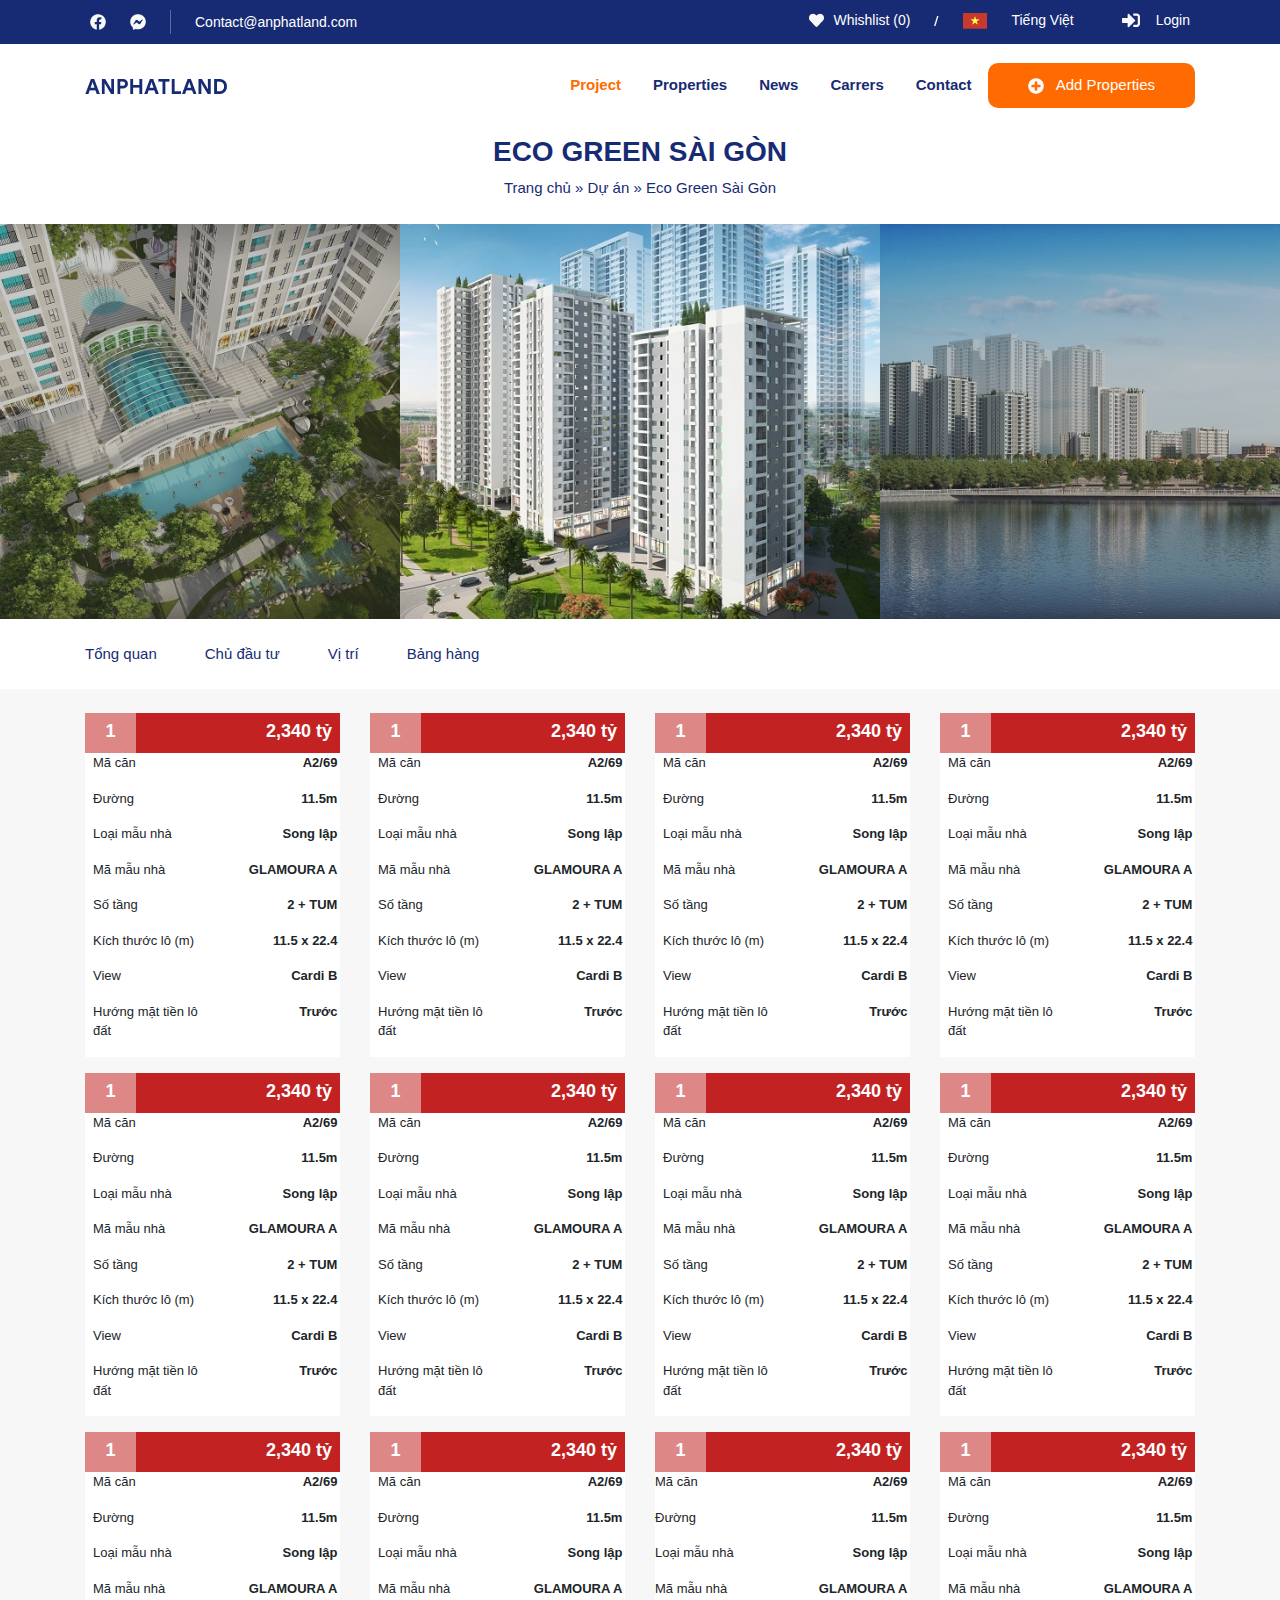
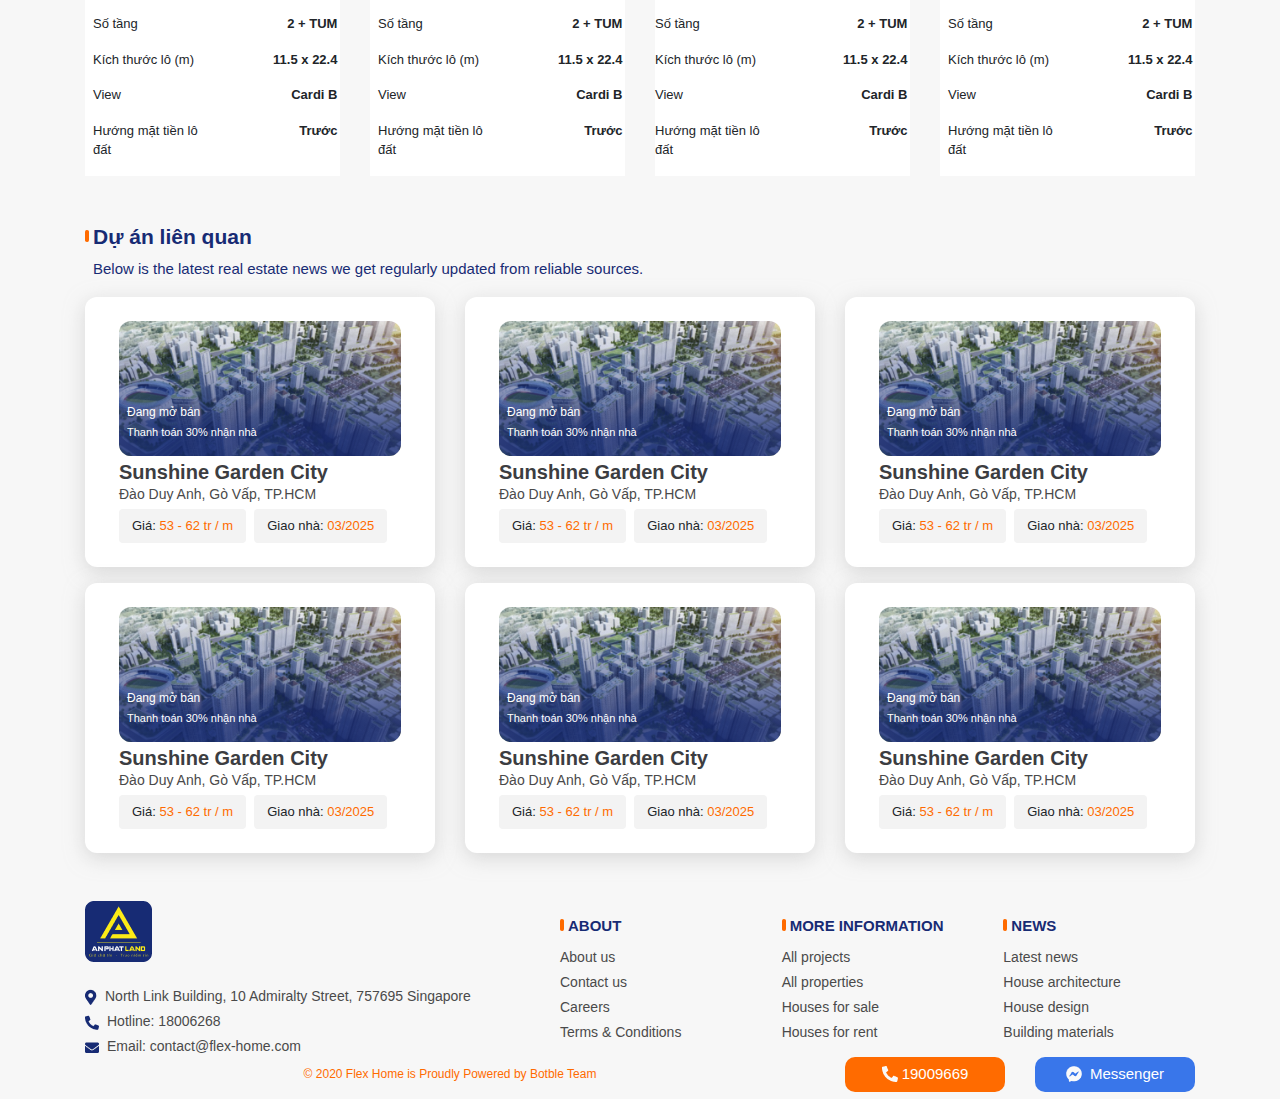
<file: index.html>
<!doctype html>
<html lang="en">

<head>
    <title>Title</title>
    <!-- Required meta tags -->
    <meta charset="utf-8">
    <meta name="viewport" content="width=device-width, initial-scale=1, shrink-to-fit=no">

    <!-- Bootstrap CSS -->
    <link rel="stylesheet" href="https://stackpath.bootstrapcdn.com/bootstrap/4.3.1/css/bootstrap.min.css" integrity="sha384-ggOyR0iXCbMQv3Xipma34MD+dH/1fQ784/j6cY/iJTQUOhcWr7x9JvoRxT2MZw1T" crossorigin="anonymous">
    <link rel="stylesheet" href="assets/css/style.css">
    <link rel="stylesheet" href="assets/css/utils.css">
</head>

<body>
    <div class="wrapper">
        <div class="top__header header">
            <div class="container">
                <div class="row">
                    <div class="col-12 col-lg-6 col-md-6">
                        <div class="div">
                            <div class="header d-flex align-items-center">
                                <img src=" assets/ima/ima-icon-facebook.png " class="header-fx mr-4" alt=" ">
                                <img src="assets/ima/ima-icon-masenger.png " class="header-fx" alt=" ">
                                <img src="assets/ima/ima-line2.png " class="ml-4 text-white" alt=" ">
                                <span class="ml-4 header-text">Contact@anphatland.com</span>
                            </div>
                        </div>
                    </div>
                    <div class="col-12 col-lg-6 col-md-6">
                        <div class="">
                            <div class="header d-flex align-items-center mr-0 headred">
                                <img src="assets/ima/ima-icon-heart.png " class="header-fx mr-2" alt=" ">
                                <span class="mr-4 header-text">Whishlist (0)</span>
                                <img src="assets/ima/ima-line3.png " class="header-fx " alt=" ">
                                <img src="assets/ima/ima-flag.png " class="ml-4 text-white " alt=" ">
                                <span class="ml-4 header-text ">Tiếng Việt</span>
                                <img src="assets/ima/ima-icon-login.png" class="ml-5 mr-3" alt="">
                                <a href="" class="header-text">Login</a>
                            </div>
                        </div>
                    </div>
                </div>
            </div>
        </div>
        <div class="top__menu mt-3">
            <div class="container">
                <div class="header_bottom-menu d-flex align-items-center justify-content-between flex-wrap">
                    <div class="menu_logo">
                        <a href="index.html"><img src="assets/ima/ima-logo.png" alt=""></a>
                    </div>
                    <!-- <div class="header_bottom-toggle ">
                        <i class="fa fa-bars"></i>
                    </div> -->
                    <ul class="menu_navbar pl-lg-0 d-flex align-items-center mb-0 flex-wrap">
                        <li class="menu_navbar-item"><a href="" class="item_link d-block active">Project</a></li>
                        <li class="menu_navbar-item"><a href="status.html" class="item_link d-block">Properties</a></li>
                        <li class="menu_navbar-item"><a href="" class="item_link d-block">News</a></li>
                        <li class="menu_navbar-item"><a href="" class="item_link d-block">Carrers</a></li>
                        <li class="menu_navbar-item"><a href="" class="item_link d-block">Contact</a></li>
                        <li class="menu_navbar-item">
                            <button class="btn btn-orange btn-menu d-flex align-items-center border-radius-5">
                               <a href="account.html"><img src="assets/ima/ima-icon-plus.png" alt="">
                                <span class="btn-text text-white ml-2">Add Properties</span></a> 
                            </button>
                        </li>
                    </ul>
                </div>
            </div>
        </div>
        <div class="top__contan">
            <div class="container">
                <div class="txt mt-4">
                    <h3 class="font2">ECO GREEN SÀI GÒN</h3>
                    <span class="color">Trang chủ » Dự án » Eco Green Sài Gòn</span>
                </div>
            </div>
        </div>
        <div class="top__img mt-4">
            <div class="d-flex justify-content-center align-items-center">
                <img src="assets/ima/ima-home1.png" alt="">
                <img src="assets/ima/ima-home2.png" alt="">
                <img src="assets/ima/ima-home3.png" alt="">
            </div>
        </div>
        <div class="button__menu">
            <div class="container">
                <div class="button__menu-c d-flex">
                    <ul class="menu_navbar pl-lg-0 d-flex align-items-center mb-0 flex-wrap" id="main-menu">
                        <li class="menu_navbar-item menu-tab active home"><a href="#home" class="item_link d-block color">Tổng quan</a></li>
                        <li class="menu_navbar-item menu-tab new"><a href="#new" class="item_link d-block ml-5 color">Chủ đầu tư</a></li>
                        <li class="menu_navbar-item"><a href="" class="item_link d-block ml-5 color">Vị trí</a></li>
                        <li class="menu_navbar-item"><a href="" class="item_link d-block ml-5 color">Bảng hàng</a></li>
                    </ul>
                </div>
            </div>
        </div>
        <div class="button__table bgr3">
            <div class="container ">
                <div class="main-panel active" id="home">
                    <div class="row ">
                        <div class="col-12 col-lg-3 col-md-12 mt-4">
                            <div class="book bgr4 ">
                                <div class="book__a d-flex ">
                                    <div class="book__a-b ">
                                        <p class="fw ">1</p>
                                    </div>
                                    <div class="book__a-c ">
                                        <p class="ac fw mr-2 ">2,340 tỷ</p>
                                    </div>
                                </div>
                                <div class="book__b d-flex ">
                                    <div class="book__b-c">
                                        <p class="font ml-2">Mã căn</p>
                                        <p class="font ml-2">Đường</p>
                                        <p class="font ml-2 ">Loại mẫu nhà</p>
                                        <p class="font ml-2 ">Mã mẫu nhà</p>
                                        <p class="font ml-2 ">Số tầng</p>
                                        <p class="font ml-2 ">Kích thước lô (m)</p>
                                        <p class="font ml-2 ">View</p>
                                        <p class="font ml-2 ">Hướng mặt tiền lô đất</p>
                                    </div>
                                    <div class="book__b-d ">
                                        <p class="font1 mr-2">A2/69</p>
                                        <p class="font1 ">11.5m</p>
                                        <p class="font1 ">Song lập</p>
                                        <p class="font1 ">GLAMOURA A</p>
                                        <p class="font1 ">2 + TUM</p>
                                        <p class="font1 ">11.5 x 22.4</p>
                                        <p class="font1 ">Cardi B</p>
                                        <p class="font1 ">Trước</p>
                                    </div>
                                </div>
                            </div>
                        </div>
                        <div class="col-12 col-lg-3 col-md-12 mt-4">
                            <div class="book bgr4 ">
                                <div class="book__a d-flex ">
                                    <div class="book__a-b ">
                                        <p class="fw ">1</p>
                                    </div>
                                    <div class="book__a-c ">
                                        <p class="ac fw mr-2 ">2,340 tỷ</p>
                                    </div>
                                </div>
                                <div class="book__b d-flex ">
                                    <div class="book__b-c ">
                                        <p class="font ml-2">Mã căn</p>
                                        <p class="font ml-2">Đường</p>
                                        <p class="font ml-2 ">Loại mẫu nhà</p>
                                        <p class="font ml-2 ">Mã mẫu nhà</p>
                                        <p class="font ml-2 ">Số tầng</p>
                                        <p class="font ml-2 ">Kích thước lô (m)</p>
                                        <p class="font ml-2 ">View</p>
                                        <p class="font ml-2 ">Hướng mặt tiền lô đất</p>
                                    </div>
                                    <div class="book__b-d ">
                                        <p class="font1 mr-2 ">A2/69</p>
                                        <p class="font1 ">11.5m</p>
                                        <p class="font1 ">Song lập</p>
                                        <p class="font1 ">GLAMOURA A</p>
                                        <p class="font1 ">2 + TUM</p>
                                        <p class="font1 ">11.5 x 22.4</p>
                                        <p class="font1 ">Cardi B</p>
                                        <p class="font1 ">Trước</p>
                                    </div>
                                </div>
                            </div>
                        </div>
                        <div class="col-12 col-lg-3 col-md-12 mt-4">
                            <div class="book bgr4 ">
                                <div class="book__a d-flex ">
                                    <div class="book__a-b ">
                                        <p class="fw ">1</p>
                                    </div>
                                    <div class="book__a-c ">
                                        <p class="ac fw mr-2 ">2,340 tỷ</p>
                                    </div>
                                </div>
                                <div class="book__b d-flex ">
                                    <div class="book__b-c ">
                                        <p class="font ml-2">Mã căn</p>
                                        <p class="font ml-2">Đường</p>
                                        <p class="font ml-2 ">Loại mẫu nhà</p>
                                        <p class="font ml-2 ">Mã mẫu nhà</p>
                                        <p class="font ml-2 ">Số tầng</p>
                                        <p class="font ml-2 ">Kích thước lô (m)</p>
                                        <p class="font ml-2 ">View</p>
                                        <p class="font ml-2 ">Hướng mặt tiền lô đất</p>
                                    </div>
                                    <div class="book__b-d ">
                                        <p class="font1 mr-2 ">A2/69</p>
                                        <p class="font1 ">11.5m</p>
                                        <p class="font1 ">Song lập</p>
                                        <p class="font1 ">GLAMOURA A</p>
                                        <p class="font1 ">2 + TUM</p>
                                        <p class="font1 ">11.5 x 22.4</p>
                                        <p class="font1 ">Cardi B</p>
                                        <p class="font1 ">Trước</p>
                                    </div>
                                </div>
                            </div>
                        </div>
                        <div class="col-12 col-lg-3 col-md-12 mt-4">
                            <div class="book bgr4 ">
                                <div class="book__a d-flex ">
                                    <div class="book__a-b ">
                                        <p class="fw ">1</p>
                                    </div>
                                    <div class="book__a-c ">
                                        <p class="ac fw mr-2 ">2,340 tỷ</p>
                                    </div>
                                </div>
                                <div class="book__b d-flex ">
                                    <div class="book__b-c ">
                                        <p class="font ml-2">Mã căn</p>
                                        <p class="font ml-2">Đường</p>
                                        <p class="font ml-2 ">Loại mẫu nhà</p>
                                        <p class="font ml-2 ">Mã mẫu nhà</p>
                                        <p class="font ml-2 ">Số tầng</p>
                                        <p class="font ml-2 ">Kích thước lô (m)</p>
                                        <p class="font ml-2 ">View</p>
                                        <p class="font ml-2 ">Hướng mặt tiền lô đất</p>
                                    </div>
                                    <div class="book__b-d ">
                                        <p class="font1 mr-2 ">A2/69</p>
                                        <p class="font1 ">11.5m</p>
                                        <p class="font1 ">Song lập</p>
                                        <p class="font1 ">GLAMOURA A</p>
                                        <p class="font1 ">2 + TUM</p>
                                        <p class="font1 ">11.5 x 22.4</p>
                                        <p class="font1 ">Cardi B</p>
                                        <p class="font1 ">Trước</p>
                                    </div>
                                </div>
                            </div>
                        </div>
                        <div class="col-12 col-lg-3 col-md-12 mt-3">
                            <div class="book bgr4 ">
                                <div class="book__a d-flex ">
                                    <div class="book__a-b ">
                                        <p class="fw ">1</p>
                                    </div>
                                    <div class="book__a-c ">
                                        <p class="ac fw mr-2 ">2,340 tỷ</p>
                                    </div>
                                </div>
                                <div class="book__b d-flex ">
                                    <div class="book__b-c ">
                                        <p class="font ml-2">Mã căn</p>
                                        <p class="font ml-2">Đường</p>
                                        <p class="font ml-2 ">Loại mẫu nhà</p>
                                        <p class="font ml-2 ">Mã mẫu nhà</p>
                                        <p class="font ml-2 ">Số tầng</p>
                                        <p class="font ml-2 ">Kích thước lô (m)</p>
                                        <p class="font ml-2 ">View</p>
                                        <p class="font ml-2 ">Hướng mặt tiền lô đất</p>
                                    </div>
                                    <div class="book__b-d ">
                                        <p class="font1 mr-2 ">A2/69</p>
                                        <p class="font1 ">11.5m</p>
                                        <p class="font1 ">Song lập</p>
                                        <p class="font1 ">GLAMOURA A</p>
                                        <p class="font1 ">2 + TUM</p>
                                        <p class="font1 ">11.5 x 22.4</p>
                                        <p class="font1 ">Cardi B</p>
                                        <p class="font1 ">Trước</p>
                                    </div>
                                </div>
                            </div>
                        </div>
                        <div class="col-12 col-lg-3 col-md-12 mt-3">
                            <div class="book bgr4 ">
                                <div class="book__a d-flex ">
                                    <div class="book__a-b ">
                                        <p class="fw ">1</p>
                                    </div>
                                    <div class="book__a-c ">
                                        <p class="ac fw mr-2 ">2,340 tỷ</p>
                                    </div>
                                </div>
                                <div class="book__b d-flex ">
                                    <div class="book__b-c ">
                                        <p class="font ml-2">Mã căn</p>
                                        <p class="font ml-2">Đường</p>
                                        <p class="font ml-2 ">Loại mẫu nhà</p>
                                        <p class="font ml-2 ">Mã mẫu nhà</p>
                                        <p class="font ml-2 ">Số tầng</p>
                                        <p class="font ml-2 ">Kích thước lô (m)</p>
                                        <p class="font ml-2 ">View</p>
                                        <p class="font ml-2 ">Hướng mặt tiền lô đất</p>
                                    </div>
                                    <div class="book__b-d ">
                                        <p class="font1 mr-2 ">A2/69</p>
                                        <p class="font1 ">11.5m</p>
                                        <p class="font1 ">Song lập</p>
                                        <p class="font1 ">GLAMOURA A</p>
                                        <p class="font1 ">2 + TUM</p>
                                        <p class="font1 ">11.5 x 22.4</p>
                                        <p class="font1 ">Cardi B</p>
                                        <p class="font1 ">Trước</p>
                                    </div>
                                </div>
                            </div>
                        </div>
                        <div class="col-12 col-lg-3 col-md-12 mt-3">
                            <div class="book bgr4 ">
                                <div class="book__a d-flex ">
                                    <div class="book__a-b ">
                                        <p class="fw ">1</p>
                                    </div>
                                    <div class="book__a-c ">
                                        <p class="ac fw mr-2 ">2,340 tỷ</p>
                                    </div>
                                </div>
                                <div class="book__b d-flex ">
                                    <div class="book__b-c ">
                                        <p class="font ml-2">Mã căn</p>
                                        <p class="font ml-2">Đường</p>
                                        <p class="font ml-2 ">Loại mẫu nhà</p>
                                        <p class="font ml-2 ">Mã mẫu nhà</p>
                                        <p class="font ml-2 ">Số tầng</p>
                                        <p class="font ml-2 ">Kích thước lô (m)</p>
                                        <p class="font ml-2 ">View</p>
                                        <p class="font ml-2 ">Hướng mặt tiền lô đất</p>
                                    </div>
                                    <div class="book__b-d ">
                                        <p class="font1 mr-2 ">A2/69</p>
                                        <p class="font1 ">11.5m</p>
                                        <p class="font1 ">Song lập</p>
                                        <p class="font1 ">GLAMOURA A</p>
                                        <p class="font1 ">2 + TUM</p>
                                        <p class="font1 ">11.5 x 22.4</p>
                                        <p class="font1 ">Cardi B</p>
                                        <p class="font1 ">Trước</p>
                                    </div>
                                </div>
                            </div>
                        </div>
                        <div class="col-12 col-lg-3 col-md-12 mt-3">
                            <div class="book bgr4 ">
                                <div class="book__a d-flex ">
                                    <div class="book__a-b ">
                                        <p class="fw ">1</p>
                                    </div>
                                    <div class="book__a-c ">
                                        <p class="ac fw mr-2 ">2,340 tỷ</p>
                                    </div>
                                </div>
                                <div class="book__b d-flex ">
                                    <div class="book__b-c ">
                                        <p class="font ml-2">Mã căn</p>
                                        <p class="font ml-2">Đường</p>
                                        <p class="font ml-2 ">Loại mẫu nhà</p>
                                        <p class="font ml-2 ">Mã mẫu nhà</p>
                                        <p class="font ml-2 ">Số tầng</p>
                                        <p class="font ml-2 ">Kích thước lô (m)</p>
                                        <p class="font ml-2 ">View</p>
                                        <p class="font ml-2 ">Hướng mặt tiền lô đất</p>
                                    </div>
                                    <div class="book__b-d ">
                                        <p class="font1 mr-2 ">A2/69</p>
                                        <p class="font1 ">11.5m</p>
                                        <p class="font1 ">Song lập</p>
                                        <p class="font1 ">GLAMOURA A</p>
                                        <p class="font1 ">2 + TUM</p>
                                        <p class="font1 ">11.5 x 22.4</p>
                                        <p class="font1 ">Cardi B</p>
                                        <p class="font1 ">Trước</p>
                                    </div>
                                </div>
                            </div>
                        </div>
                        <div class="col-12 col-lg-3 col-md-12 mt-3">
                            <div class="book bgr4 ">
                                <div class="book__a d-flex ">
                                    <div class="book__a-b ">
                                        <p class="fw ">1</p>
                                    </div>
                                    <div class="book__a-c ">
                                        <p class="ac fw mr-2 ">2,340 tỷ</p>
                                    </div>
                                </div>
                                <div class="book__b d-flex ">
                                    <div class="book__b-c ">
                                        <p class="font ml-2">Mã căn</p>
                                        <p class="font ml-2">Đường</p>
                                        <p class="font ml-2 ">Loại mẫu nhà</p>
                                        <p class="font ml-2 ">Mã mẫu nhà</p>
                                        <p class="font ml-2 ">Số tầng</p>
                                        <p class="font ml-2 ">Kích thước lô (m)</p>
                                        <p class="font ml-2 ">View</p>
                                        <p class="font ml-2 ">Hướng mặt tiền lô đất</p>
                                    </div>
                                    <div class="book__b-d ">
                                        <p class="font1 mr-2 ">A2/69</p>
                                        <p class="font1 ">11.5m</p>
                                        <p class="font1 ">Song lập</p>
                                        <p class="font1 ">GLAMOURA A</p>
                                        <p class="font1 ">2 + TUM</p>
                                        <p class="font1 ">11.5 x 22.4</p>
                                        <p class="font1 ">Cardi B</p>
                                        <p class="font1 ">Trước</p>
                                    </div>
                                </div>
                            </div>
                        </div>
                        <div class="col-12 col-lg-3 col-md-12 mt-3">
                            <div class="book bgr4 ">
                                <div class="book__a d-flex ">
                                    <div class="book__a-b ">
                                        <p class="fw ">1</p>
                                    </div>
                                    <div class="book__a-c ">
                                        <p class="ac fw mr-2 ">2,340 tỷ</p>
                                    </div>
                                </div>
                                <div class="book__b d-flex ">
                                    <div class="book__b-c ">
                                        <p class="font ml-2">Mã căn</p>
                                        <p class="font ml-2">Đường</p>
                                        <p class="font ml-2 ">Loại mẫu nhà</p>
                                        <p class="font ml-2 ">Mã mẫu nhà</p>
                                        <p class="font ml-2 ">Số tầng</p>
                                        <p class="font ml-2 ">Kích thước lô (m)</p>
                                        <p class="font ml-2 ">View</p>
                                        <p class="font ml-2 ">Hướng mặt tiền lô đất</p>
                                    </div>
                                    <div class="book__b-d ">
                                        <p class="font1 mr-2 ">A2/69</p>
                                        <p class="font1 ">11.5m</p>
                                        <p class="font1 ">Song lập</p>
                                        <p class="font1 ">GLAMOURA A</p>
                                        <p class="font1 ">2 + TUM</p>
                                        <p class="font1 ">11.5 x 22.4</p>
                                        <p class="font1 ">Cardi B</p>
                                        <p class="font1 ">Trước</p>
                                    </div>
                                </div>
                            </div>
                        </div>
                        <div class="col-12 col-lg-3 col-md-12 mt-3">
                            <div class="book bgr4 ">
                                <div class="book__a d-flex ">
                                    <div class="book__a-b ">
                                        <p class="fw ">1</p>
                                    </div>
                                    <div class="book__a-c ">
                                        <p class="ac fw mr-2 ">2,340 tỷ</p>
                                    </div>
                                </div>
                                <div class="book__b d-flex ">
                                    <div class="book__b-c ">
                                        <p class="font ">Mã căn</p>
                                        <p class="font ">Đường</p>
                                        <p class="font ">Loại mẫu nhà</p>
                                        <p class="font ">Mã mẫu nhà</p>
                                        <p class="font ">Số tầng</p>
                                        <p class="font ">Kích thước lô (m)</p>
                                        <p class="font ">View</p>
                                        <p class="font ">Hướng mặt tiền lô đất</p>
                                    </div>
                                    <div class="book__b-d ">
                                        <p class="font1 mr-2 ">A2/69</p>
                                        <p class="font1 ">11.5m</p>
                                        <p class="font1 ">Song lập</p>
                                        <p class="font1 ">GLAMOURA A</p>
                                        <p class="font1 ">2 + TUM</p>
                                        <p class="font1 ">11.5 x 22.4</p>
                                        <p class="font1 ">Cardi B</p>
                                        <p class="font1 ">Trước</p>
                                    </div>
                                </div>
                            </div>
                        </div>
                        <div class="col-12 col-lg-3 col-md-12 mt-3 ">
                            <div class="book bgr4 ">
                                <div class="book__a d-flex ">
                                    <div class="book__a-b ">
                                        <p class="fw ">1</p>
                                    </div>
                                    <div class="book__a-c ">
                                        <p class="ac fw mr-2 ">2,340 tỷ</p>
                                    </div>
                                </div>
                                <div class="book__b d-flex ">
                                    <div class="book__b-c ">
                                        <p class="font ml-2">Mã căn</p>
                                        <p class="font ml-2">Đường</p>
                                        <p class="font ml-2 ">Loại mẫu nhà</p>
                                        <p class="font ml-2 ">Mã mẫu nhà</p>
                                        <p class="font ml-2 ">Số tầng</p>
                                        <p class="font ml-2 ">Kích thước lô (m)</p>
                                        <p class="font ml-2 ">View</p>
                                        <p class="font ml-2 ">Hướng mặt tiền lô đất</p>
                                    </div>
                                    <div class="book__b-d ">
                                        <p class="font1 mr-2 ">A2/69</p>
                                        <p class="font1 ">11.5m</p>
                                        <p class="font1 ">Song lập</p>
                                        <p class="font1 ">GLAMOURA A</p>
                                        <p class="font1 ">2 + TUM</p>
                                        <p class="font1 ">11.5 x 22.4</p>
                                        <p class="font1 ">Cardi B</p>
                                        <p class="font1 ">Trước</p>
                                    </div>
                                </div>
                            </div>
                        </div>
                    </div>
                </div>
                <div class="main-panel" id="new">
                    <div class="row ">
                        <div class="col-12 col-lg-3 col-md-12 mt-4">
                            <div class="book bgr4 ">
                                <div class="book__a blu d-flex ">
                                    <div class="book__a-b ">
                                        <p class="fw ">1</p>
                                    </div>
                                    <div class="book__a-c ">
                                        <p class="ac fw mr-2 ">566,340 tỷ</p>
                                    </div>
                                </div>
                                <div class="book__b d-flex ">
                                    <div class="book__b-c">
                                        <p class="font ml-2">Mã căn</p>
                                        <p class="font ml-2">Đường</p>
                                        <p class="font ml-2 ">Loại mẫu nhà</p>
                                        <p class="font ml-2 ">Mã mẫu nhà</p>
                                        <p class="font ml-2 ">Số tầng</p>
                                        <p class="font ml-2 ">Kích thước lô (m)</p>
                                        <p class="font ml-2 ">View</p>
                                        <p class="font ml-2 ">Hướng mặt tiền lô đất</p>
                                    </div>
                                    <div class="book__b-d ">
                                        <p class="font1 mr-2">A2/69</p>
                                        <p class="font1 ">11.5m</p>
                                        <p class="font1 ">Song lập</p>
                                        <p class="font1 ">GLAMOURA A</p>
                                        <p class="font1 ">2 + TUM</p>
                                        <p class="font1 ">11.5 x 22.4</p>
                                        <p class="font1 ">Cardi B</p>
                                        <p class="font1 ">Trước</p>
                                    </div>
                                </div>
                            </div>
                        </div>
                        <div class="col-12 col-lg-3 col-md-12 mt-4">
                            <div class="book bgr4 ">
                                <div class="book__a blu d-flex ">
                                    <div class="book__a-b ">
                                        <p class="fw ">1</p>
                                    </div>
                                    <div class="book__a-c ">
                                        <p class="ac fw mr-2 ">2,340 tỷ</p>
                                    </div>
                                </div>
                                <div class="book__b d-flex ">
                                    <div class="book__b-c ">
                                        <p class="font ml-2">Mã căn</p>
                                        <p class="font ml-2">Đường</p>
                                        <p class="font ml-2 ">Loại mẫu nhà</p>
                                        <p class="font ml-2 ">Mã mẫu nhà</p>
                                        <p class="font ml-2 ">Số tầng</p>
                                        <p class="font ml-2 ">Kích thước lô (m)</p>
                                        <p class="font ml-2 ">View</p>
                                        <p class="font ml-2 ">Hướng mặt tiền lô đất</p>
                                    </div>
                                    <div class="book__b-d ">
                                        <p class="font1 mr-2 ">A2/69</p>
                                        <p class="font1 ">11.5m</p>
                                        <p class="font1 ">Song lập</p>
                                        <p class="font1 ">GLAMOURA A</p>
                                        <p class="font1 ">2 + TUM</p>
                                        <p class="font1 ">11.5 x 22.4</p>
                                        <p class="font1 ">Cardi B</p>
                                        <p class="font1 ">Trước</p>
                                    </div>
                                </div>
                            </div>
                        </div>
                        <div class="col-12 col-lg-3 col-md-12 mt-4">
                            <div class="book bgr4 ">
                                <div class="book__a blu d-flex ">
                                    <div class="book__a-b ">
                                        <p class="fw ">1</p>
                                    </div>
                                    <div class="book__a-c ">
                                        <p class="ac fw mr-2 ">2,340 tỷ</p>
                                    </div>
                                </div>
                                <div class="book__b d-flex ">
                                    <div class="book__b-c ">
                                        <p class="font ml-2">Mã căn</p>
                                        <p class="font ml-2">Đường</p>
                                        <p class="font ml-2 ">Loại mẫu nhà</p>
                                        <p class="font ml-2 ">Mã mẫu nhà</p>
                                        <p class="font ml-2 ">Số tầng</p>
                                        <p class="font ml-2 ">Kích thước lô (m)</p>
                                        <p class="font ml-2 ">View</p>
                                        <p class="font ml-2 ">Hướng mặt tiền lô đất</p>
                                    </div>
                                    <div class="book__b-d ">
                                        <p class="font1 mr-2 ">A2/69</p>
                                        <p class="font1 ">11.5m</p>
                                        <p class="font1 ">Song lập</p>
                                        <p class="font1 ">GLAMOURA A</p>
                                        <p class="font1 ">2 + TUM</p>
                                        <p class="font1 ">11.5 x 22.4</p>
                                        <p class="font1 ">Cardi B</p>
                                        <p class="font1 ">Trước</p>
                                    </div>
                                </div>
                            </div>
                        </div>
                        <div class="col-12 col-lg-3 col-md-12 mt-4">
                            <div class="book bgr4 ">
                                <div class="book__a blu d-flex ">
                                    <div class="book__a-b ">
                                        <p class="fw ">1</p>
                                    </div>
                                    <div class="book__a-c ">
                                        <p class="ac fw mr-2 ">2,340 tỷ</p>
                                    </div>
                                </div>
                                <div class="book__b d-flex ">
                                    <div class="book__b-c ">
                                        <p class="font ml-2">Mã căn</p>
                                        <p class="font ml-2">Đường</p>
                                        <p class="font ml-2 ">Loại mẫu nhà</p>
                                        <p class="font ml-2 ">Mã mẫu nhà</p>
                                        <p class="font ml-2 ">Số tầng</p>
                                        <p class="font ml-2 ">Kích thước lô (m)</p>
                                        <p class="font ml-2 ">View</p>
                                        <p class="font ml-2 ">Hướng mặt tiền lô đất</p>
                                    </div>
                                    <div class="book__b-d ">
                                        <p class="font1 mr-2 ">A2/69</p>
                                        <p class="font1 ">11.5m</p>
                                        <p class="font1 ">Song lập</p>
                                        <p class="font1 ">GLAMOURA A</p>
                                        <p class="font1 ">2 + TUM</p>
                                        <p class="font1 ">11.5 x 22.4</p>
                                        <p class="font1 ">Cardi B</p>
                                        <p class="font1 ">Trước</p>
                                    </div>
                                </div>
                            </div>
                        </div>
                        <div class="col-12 col-lg-3 col-md-12 mt-3">
                            <div class="book bgr4 ">
                                <div class="book__a blu d-flex ">
                                    <div class="book__a-b ">
                                        <p class="fw ">1</p>
                                    </div>
                                    <div class="book__a-c ">
                                        <p class="ac fw mr-2 ">2,340 tỷ</p>
                                    </div>
                                </div>
                                <div class="book__b d-flex ">
                                    <div class="book__b-c ">
                                        <p class="font ml-2">Mã căn</p>
                                        <p class="font ml-2">Đường</p>
                                        <p class="font ml-2 ">Loại mẫu nhà</p>
                                        <p class="font ml-2 ">Mã mẫu nhà</p>
                                        <p class="font ml-2 ">Số tầng</p>
                                        <p class="font ml-2 ">Kích thước lô (m)</p>
                                        <p class="font ml-2 ">View</p>
                                        <p class="font ml-2 ">Hướng mặt tiền lô đất</p>
                                    </div>
                                    <div class="book__b-d ">
                                        <p class="font1 mr-2 ">A2/69</p>
                                        <p class="font1 ">11.5m</p>
                                        <p class="font1 ">Song lập</p>
                                        <p class="font1 ">GLAMOURA A</p>
                                        <p class="font1 ">2 + TUM</p>
                                        <p class="font1 ">11.5 x 22.4</p>
                                        <p class="font1 ">Cardi B</p>
                                        <p class="font1 ">Trước</p>
                                    </div>
                                </div>
                            </div>
                        </div>
                        <div class="col-12 col-lg-3 col-md-12 mt-3">
                            <div class="book bgr4 ">
                                <div class="book__a blu d-flex ">
                                    <div class="book__a-b ">
                                        <p class="fw ">1</p>
                                    </div>
                                    <div class="book__a-c ">
                                        <p class="ac fw mr-2 ">2,340 tỷ</p>
                                    </div>
                                </div>
                                <div class="book__b d-flex ">
                                    <div class="book__b-c ">
                                        <p class="font ml-2">Mã căn</p>
                                        <p class="font ml-2">Đường</p>
                                        <p class="font ml-2 ">Loại mẫu nhà</p>
                                        <p class="font ml-2 ">Mã mẫu nhà</p>
                                        <p class="font ml-2 ">Số tầng</p>
                                        <p class="font ml-2 ">Kích thước lô (m)</p>
                                        <p class="font ml-2 ">View</p>
                                        <p class="font ml-2 ">Hướng mặt tiền lô đất</p>
                                    </div>
                                    <div class="book__b-d ">
                                        <p class="font1 mr-2 ">A2/69</p>
                                        <p class="font1 ">11.5m</p>
                                        <p class="font1 ">Song lập</p>
                                        <p class="font1 ">GLAMOURA A</p>
                                        <p class="font1 ">2 + TUM</p>
                                        <p class="font1 ">11.5 x 22.4</p>
                                        <p class="font1 ">Cardi B</p>
                                        <p class="font1 ">Trước</p>
                                    </div>
                                </div>
                            </div>
                        </div>
                        <div class="col-12 col-lg-3 col-md-12 mt-3">
                            <div class="book bgr4 ">
                                <div class="book__a blu d-flex ">
                                    <div class="book__a-b ">
                                        <p class="fw ">1</p>
                                    </div>
                                    <div class="book__a-c ">
                                        <p class="ac fw mr-2 ">2,340 tỷ</p>
                                    </div>
                                </div>
                                <div class="book__b d-flex ">
                                    <div class="book__b-c ">
                                        <p class="font ml-2">Mã căn</p>
                                        <p class="font ml-2">Đường</p>
                                        <p class="font ml-2 ">Loại mẫu nhà</p>
                                        <p class="font ml-2 ">Mã mẫu nhà</p>
                                        <p class="font ml-2 ">Số tầng</p>
                                        <p class="font ml-2 ">Kích thước lô (m)</p>
                                        <p class="font ml-2 ">View</p>
                                        <p class="font ml-2 ">Hướng mặt tiền lô đất</p>
                                    </div>
                                    <div class="book__b-d ">
                                        <p class="font1 mr-2 ">A2/69</p>
                                        <p class="font1 ">11.5m</p>
                                        <p class="font1 ">Song lập</p>
                                        <p class="font1 ">GLAMOURA A</p>
                                        <p class="font1 ">2 + TUM</p>
                                        <p class="font1 ">11.5 x 22.4</p>
                                        <p class="font1 ">Cardi B</p>
                                        <p class="font1 ">Trước</p>
                                    </div>
                                </div>
                            </div>
                        </div>
                        <div class="col-12 col-lg-3 col-md-12 mt-3">
                            <div class="book bgr4 ">
                                <div class="book__a blu d-flex ">
                                    <div class="book__a-b ">
                                        <p class="fw ">1</p>
                                    </div>
                                    <div class="book__a-c ">
                                        <p class="ac fw mr-2 ">2,340 tỷ</p>
                                    </div>
                                </div>
                                <div class="book__b d-flex ">
                                    <div class="book__b-c ">
                                        <p class="font ml-2">Mã căn</p>
                                        <p class="font ml-2">Đường</p>
                                        <p class="font ml-2 ">Loại mẫu nhà</p>
                                        <p class="font ml-2 ">Mã mẫu nhà</p>
                                        <p class="font ml-2 ">Số tầng</p>
                                        <p class="font ml-2 ">Kích thước lô (m)</p>
                                        <p class="font ml-2 ">View</p>
                                        <p class="font ml-2 ">Hướng mặt tiền lô đất</p>
                                    </div>
                                    <div class="book__b-d ">
                                        <p class="font1 mr-2 ">A2/69</p>
                                        <p class="font1 ">11.5m</p>
                                        <p class="font1 ">Song lập</p>
                                        <p class="font1 ">GLAMOURA A</p>
                                        <p class="font1 ">2 + TUM</p>
                                        <p class="font1 ">11.5 x 22.4</p>
                                        <p class="font1 ">Cardi B</p>
                                        <p class="font1 ">Trước</p>
                                    </div>
                                </div>
                            </div>
                        </div>
                        <div class="col-12 col-lg-3 col-md-12 mt-3">
                            <div class="book bgr4 ">
                                <div class="book__a blu d-flex ">
                                    <div class="book__a-b ">
                                        <p class="fw ">1</p>
                                    </div>
                                    <div class="book__a-c ">
                                        <p class="ac fw mr-2 ">2,340 tỷ</p>
                                    </div>
                                </div>
                                <div class="book__b d-flex ">
                                    <div class="book__b-c ">
                                        <p class="font ml-2">Mã căn</p>
                                        <p class="font ml-2">Đường</p>
                                        <p class="font ml-2 ">Loại mẫu nhà</p>
                                        <p class="font ml-2 ">Mã mẫu nhà</p>
                                        <p class="font ml-2 ">Số tầng</p>
                                        <p class="font ml-2 ">Kích thước lô (m)</p>
                                        <p class="font ml-2 ">View</p>
                                        <p class="font ml-2 ">Hướng mặt tiền lô đất</p>
                                    </div>
                                    <div class="book__b-d ">
                                        <p class="font1 mr-2 ">A2/69</p>
                                        <p class="font1 ">11.5m</p>
                                        <p class="font1 ">Song lập</p>
                                        <p class="font1 ">GLAMOURA A</p>
                                        <p class="font1 ">2 + TUM</p>
                                        <p class="font1 ">11.5 x 22.4</p>
                                        <p class="font1 ">Cardi B</p>
                                        <p class="font1 ">Trước</p>
                                    </div>
                                </div>
                            </div>
                        </div>
                        <div class="col-12 col-lg-3 col-md-12 mt-3">
                            <div class="book bgr4 ">
                                <div class="book__a blu d-flex ">
                                    <div class="book__a-b ">
                                        <p class="fw ">1</p>
                                    </div>
                                    <div class="book__a-c ">
                                        <p class="ac fw mr-2 ">2,340 tỷ</p>
                                    </div>
                                </div>
                                <div class="book__b d-flex ">
                                    <div class="book__b-c ">
                                        <p class="font ml-2">Mã căn</p>
                                        <p class="font ml-2">Đường</p>
                                        <p class="font ml-2 ">Loại mẫu nhà</p>
                                        <p class="font ml-2 ">Mã mẫu nhà</p>
                                        <p class="font ml-2 ">Số tầng</p>
                                        <p class="font ml-2 ">Kích thước lô (m)</p>
                                        <p class="font ml-2 ">View</p>
                                        <p class="font ml-2 ">Hướng mặt tiền lô đất</p>
                                    </div>
                                    <div class="book__b-d ">
                                        <p class="font1 mr-2 ">A2/69</p>
                                        <p class="font1 ">11.5m</p>
                                        <p class="font1 ">Song lập</p>
                                        <p class="font1 ">GLAMOURA A</p>
                                        <p class="font1 ">2 + TUM</p>
                                        <p class="font1 ">11.5 x 22.4</p>
                                        <p class="font1 ">Cardi B</p>
                                        <p class="font1 ">Trước</p>
                                    </div>
                                </div>
                            </div>
                        </div>
                        <div class="col-12 col-lg-3 col-md-12 mt-3">
                            <div class="book bgr4 ">
                                <div class="book__a blu d-flex ">
                                    <div class="book__a-b ">
                                        <p class="fw ">1</p>
                                    </div>
                                    <div class="book__a-c ">
                                        <p class="ac fw mr-2 ">2,340 tỷ</p>
                                    </div>
                                </div>
                                <div class="book__b d-flex ">
                                    <div class="book__b-c ">
                                        <p class="font ">Mã căn</p>
                                        <p class="font ">Đường</p>
                                        <p class="font ">Loại mẫu nhà</p>
                                        <p class="font ">Mã mẫu nhà</p>
                                        <p class="font ">Số tầng</p>
                                        <p class="font ">Kích thước lô (m)</p>
                                        <p class="font ">View</p>
                                        <p class="font ">Hướng mặt tiền lô đất</p>
                                    </div>
                                    <div class="book__b-d ">
                                        <p class="font1 mr-2 ">A2/69</p>
                                        <p class="font1 ">11.5m</p>
                                        <p class="font1 ">Song lập</p>
                                        <p class="font1 ">GLAMOURA A</p>
                                        <p class="font1 ">2 + TUM</p>
                                        <p class="font1 ">11.5 x 22.4</p>
                                        <p class="font1 ">Cardi B</p>
                                        <p class="font1 ">Trước</p>
                                    </div>
                                </div>
                            </div>
                        </div>
                        <div class="col-12 col-lg-3 col-md-12 mt-3 ">
                            <div class="book bgr4 ">
                                <div class="book__a blu d-flex ">
                                    <div class="book__a-b ">
                                        <p class="fw ">1</p>
                                    </div>
                                    <div class="book__a-c ">
                                        <p class="ac fw mr-2 ">2,340 tỷ</p>
                                    </div>
                                </div>
                                <div class="book__b d-flex ">
                                    <div class="book__b-c ">
                                        <p class="font ml-2">Mã căn</p>
                                        <p class="font ml-2">Đường</p>
                                        <p class="font ml-2 ">Loại mẫu nhà</p>
                                        <p class="font ml-2 ">Mã mẫu nhà</p>
                                        <p class="font ml-2 ">Số tầng</p>
                                        <p class="font ml-2 ">Kích thước lô (m)</p>
                                        <p class="font ml-2 ">View</p>
                                        <p class="font ml-2 ">Hướng mặt tiền lô đất</p>
                                    </div>
                                    <div class="book__b-d ">
                                        <p class="font1 mr-2 ">A2/69</p>
                                        <p class="font1 ">11.5m</p>
                                        <p class="font1 ">Song lập</p>
                                        <p class="font1 ">GLAMOURA A</p>
                                        <p class="font1 ">2 + TUM</p>
                                        <p class="font1 ">11.5 x 22.4</p>
                                        <p class="font1 ">Cardi B</p>
                                        <p class="font1 ">Trước</p>
                                    </div>
                                </div>
                            </div>
                        </div>
    
                    </div>
                </div>
                
            </div>
            <div class="container">
                <div class="button__list-c mt-5">
                    <h4 class=" w-100 txt-h4 color1 ">
                        <img src="assets/ima/ima-lineorange.png " class="mb-1 mr-1 " alt=" ">Dự án liên quan</h4>
                    <span class="color ml-2 ">Below is the latest real estate news we get regularly updated from reliable sources.</span>
                    <div class="row">
                        <div class="col-12 col-lg-4 col-md-6 mt-3">
                            <div class="card-component border-radius-6 card-property bgr4">
                                <div class="card-component-image position-relative text-center">
                                    <div class="card-content-overlay border-radius-6 position-absolute">
                                        <div class="card-overlay-text text-left ml-2">
                                            <h4 class="mb-1">Đang mở bán</h4>
                                            <p>Thanh toán 30% nhận nhà</p>
                                        </div>
                                    </div>
                                    <img src="assets/ima/ima-cty.png" class="w-100 border-radius-6" alt="">
                                </div>
                                <div class="card-component-body">
                                    <h3 class="card-title mb-0 mt-1">Sunshine Garden City</h3>
                                    <p class="card-description mb-1">Đào Duy Anh, Gò Vấp, TP.HCM</p>
                                    <div class="d-flex align-items-center">
                                        <span class="btn btn-gray mr-2">
                                            Giá: <span class="btn-text">53 - 62 tr / m</span>
                                        </span>
                                        <span class="btn btn-gray">
                                            Giao nhà: <span class="btn-text">03/2025</span>
                                        </span>
                                    </div>
                                </div>
                            </div>
                        </div>
                        <div class="col-12 col-lg-4 col-md-6 mt-3">
                            <div class="card-component border-radius-6 card-property bgr4">
                                <div class="card-component-image position-relative text-center">
                                    <div class="card-content-overlay border-radius-6 position-absolute">
                                        <div class="card-overlay-text text-left ml-2">
                                            <h4 class="mb-1">Đang mở bán</h4>
                                            <p>Thanh toán 30% nhận nhà</p>
                                        </div>
                                    </div>
                                    <img src="assets/ima/ima-cty.png" class="w-100 border-radius-6" alt="">
                                </div>
                                <div class="card-component-body">
                                    <h3 class="card-title mb-0 mt-1">Sunshine Garden City</h3>
                                    <p class="card-description mb-1">Đào Duy Anh, Gò Vấp, TP.HCM</p>
                                    <div class="d-flex align-items-center">
                                        <span class="btn btn-gray mr-2">
                                            Giá: <span class="btn-text">53 - 62 tr / m</span>
                                        </span>
                                        <span class="btn btn-gray">
                                            Giao nhà: <span class="btn-text">03/2025</span>
                                        </span>
                                    </div>
                                </div>
                            </div>
                        </div>
                        <div class="col-12 col-lg-4 col-md-6 mt-3">
                            <div class="card-component border-radius-6 card-property bgr4">
                                <div class="card-component-image position-relative text-center">
                                    <div class="card-content-overlay border-radius-6 position-absolute">
                                        <div class="card-overlay-text text-left ml-2">
                                            <h4 class="mb-1">Đang mở bán</h4>
                                            <p>Thanh toán 30% nhận nhà</p>
                                        </div>
                                    </div>
                                    <img src="assets/ima/ima-cty.png" class="w-100 border-radius-6" alt="">
                                </div>
                                <div class="card-component-body">
                                    <h3 class="card-title mb-0 mt-1">Sunshine Garden City</h3>
                                    <p class="card-description mb-1">Đào Duy Anh, Gò Vấp, TP.HCM</p>
                                    <div class="d-flex align-items-center">
                                        <span class="btn btn-gray mr-2">
                                            Giá: <span class="btn-text">53 - 62 tr / m</span>
                                        </span>
                                        <span class="btn btn-gray">
                                            Giao nhà: <span class="btn-text">03/2025</span>
                                        </span>
                                    </div>
                                </div>
                            </div>
                        </div>
                        <div class="col-12 col-lg-4 col-md-6 mt-3">
                            <div class="card-component border-radius-6 card-property bgr4">
                                <div class="card-component-image position-relative text-center">
                                    <div class="card-content-overlay border-radius-6 position-absolute">
                                        <div class="card-overlay-text text-left ml-2">
                                            <h4 class="mb-1">Đang mở bán</h4>
                                            <p>Thanh toán 30% nhận nhà</p>
                                        </div>
                                    </div>
                                    <img src="assets/ima/ima-cty.png" class="w-100 border-radius-6" alt="">
                                </div>
                                <div class="card-component-body">
                                    <h3 class="card-title mb-0 mt-1">Sunshine Garden City</h3>
                                    <p class="card-description mb-1">Đào Duy Anh, Gò Vấp, TP.HCM</p>
                                    <div class="d-flex align-items-center">
                                        <span class="btn btn-gray mr-2">
                                            Giá: <span class="btn-text">53 - 62 tr / m</span>
                                        </span>
                                        <span class="btn btn-gray">
                                            Giao nhà: <span class="btn-text">03/2025</span>
                                        </span>
                                    </div>
                                </div>
                            </div>
                        </div>
                        <div class="col-12 col-lg-4 col-md-6 mt-3">
                            <div class="card-component border-radius-6 card-property bgr4">
                                <div class="card-component-image position-relative text-center">
                                    <div class="card-content-overlay border-radius-6 position-absolute">
                                        <div class="card-overlay-text text-left ml-2">
                                            <h4 class="mb-1">Đang mở bán</h4>
                                            <p>Thanh toán 30% nhận nhà</p>
                                        </div>
                                    </div>
                                    <img src="assets/ima/ima-cty.png" class="w-100 border-radius-6" alt="">
                                </div>
                                <div class="card-component-body">
                                    <h3 class="card-title mb-0 mt-1">Sunshine Garden City</h3>
                                    <p class="card-description mb-1">Đào Duy Anh, Gò Vấp, TP.HCM</p>
                                    <div class="d-flex align-items-center">
                                        <span class="btn btn-gray mr-2">
                                            Giá: <span class="btn-text">53 - 62 tr / m</span>
                                        </span>
                                        <span class="btn btn-gray">
                                            Giao nhà: <span class="btn-text">03/2025</span>
                                        </span>
                                    </div>
                                </div>
                            </div>
                        </div>
                        <div class="col-12 col-lg-4 col-md-6 mt-3">
                            <div class="card-component border-radius-6 card-property bgr4">
                                <div class="card-component-image position-relative text-center">
                                    <div class="card-content-overlay border-radius-6 position-absolute">
                                        <div class="card-overlay-text text-left ml-2">
                                            <h4 class="mb-1">Đang mở bán</h4>
                                            <p>Thanh toán 30% nhận nhà</p>
                                        </div>
                                    </div>
                                    <img src="assets/ima/ima-cty.png" class="w-100 border-radius-6" alt="">
                                </div>
                                <div class="card-component-body">
                                    <h3 class="card-title mb-0 mt-1">Sunshine Garden City</h3>
                                    <p class="card-description mb-1">Đào Duy Anh, Gò Vấp, TP.HCM</p>
                                    <div class="d-flex align-items-center">
                                        <span class="btn btn-gray mr-2">
                                            Giá: <span class="btn-text">53 - 62 tr / m</span>
                                        </span>
                                        <span class="btn btn-gray">
                                            Giao nhà: <span class="btn-text">03/2025</span>
                                        </span>
                                    </div>
                                </div>
                            </div>
                        </div>
                    </div>
                </div>
            </div>
            <div class="container ">
                <div class="row mt-5">
                    <div class="col-12 col-lg-5 col-md-5 ">
                        <div class="ima-logo w-100 ">
                            <img src="assets/ima/ima-logo-footer.png " alt=" ">
                        </div>
                        <div class="d-flex flex-wrap mt-4 ">
                            <span class="w-100 txt-sp "><img src="assets/ima/ima-icon-map.png " class="mr-2 " alt=" ">North Link Building, 10 Admiralty Street, 757695 Singapore</span>
                            <span class="w-100 mt-1 txt-sp "><img src="assets/ima/ima-icon-phoneblue.png " class="mr-2 " alt=" ">Hotline:  18006268</span>
                            <span class="w-100 mt-1 txt-sp "><img src="assets/ima/ima-icon-mail.png " class="mr-2 " alt=" ">Email:  contact@flex-home.com</span>
                        </div>
                    </div>
                    <div class="col-12 col-lg-7 col-md-7 ">
                        <div class="row ">
                            <div class="col-12 col-lg-4 col-md-4 d-flex flex-wrap mt-3 ">
                                <h4 class="w-100 txt-h4 ">
                                    <img src="assets/ima/ima-lineorange.png " class="mb-1 mr-1 " alt=" ">ABOUT</h4>
                                <span class="w-100 mt-1 txt-sp ">About us</span>
                                <span class="w-100 mt-1 txt-sp ">Contact us</span>
                                <span class="w-100 mt-1 txt-sp ">Careers</span>
                                <span class="w-100 mt-1 txt-sp ">Terms & Conditions</span>
                            </div>
                            <div class="col-12 col-lg-4 col-md-4 d-flex flex-wrap mt-3 ">
                                <h4 class="w-100 txt-h4 ">
                                    <img src="assets/ima/ima-lineorange.png " class="mb-1 mr-1 alt=" ">MORE INFORMATION</h4>
                    <span class="w-100 mt-1 txt-sp ">All projects</span>
                    <span class="w-100 mt-1 txt-sp ">All properties</span>
                    <span class="w-100 mt-1 txt-sp ">Houses for sale</span>
                    <span class="w-100 mt-1 txt-sp ">Houses for rent</span>
                </div>
                <div class="col-12 col-lg-4 col-md-4 d-flex flex-wrap mt-3 ">
                    <h4 class="w-100 txt-h4 ">
                        <img src="assets/ima/ima-lineorange.png " class="mb-1 mr-1 " alt=" ">NEWS</h4>
                    <span class="w-100 mt-1 txt-sp ">Latest news</span>
                    <span class="w-100 mt-1 txt-sp ">House architecture</span>
                    <span class="w-100 mt-1 txt-sp ">House design</span>
                    <span class="w-100 mt-1 txt-sp ">Building materials</span>
                </div>
            </div>
        </div>
    </div>
    <div class="row ">
        <div class="col-12 col-md-8 col-lg-8 mt-2 ">
            <p class="txt-pl txt ">© 2020 Flex Home is Proudly Powered by Botble Team</p>
        </div>
        <div class="col-12 col-md4 col-lg-4 ">
            <div class="row ">
                <div class="col-12 col-lg-6 col-md-6 ">
                    <button class="btn btn-orange d-flex align-items-center w-100 justify-content-center border-radius-5 btn-phone ">
                                    <img src="assets/ima/ima-icon-phonewhite.png " alt=" ">
                                    <span class="btn-text ml-1 ">19009669</span>
                                </button>
                </div>
                <div class="col-12 col-lg-6 col-md-6 ">
                    <button class="btn btn-blue d-flex align-items-center w-100 justify-content-center border-radius-5 btn-phone ">
                                    <img src="assets/ima/ima-icon-masenger.png " alt=" ">
                                    <span class="btn-text ml-2 ">Messenger</span>
                                </button>
                </div>
            </div>
        </div>
    </div>
    </div>

    <!-- Optional JavaScript -->
    <!-- jQuery first, then Popper.js, then Bootstrap JS -->
    <script src="https://code.jquery.com/jquery-3.3.1.slim.min.js " integrity="sha384-q8i/X+965DzO0rT7abK41JStQIAqVgRVzpbzo5smXKp4YfRvH+8abtTE1Pi6jizo " crossorigin="anonymous "></script>
    <script src="https://cdnjs.cloudflare.com/ajax/libs/popper.js/1.14.7/umd/popper.min.js " integrity="sha384-UO2eT0CpHqdSJQ6hJty5KVphtPhzWj9WO1clHTMGa3JDZwrnQq4sF86dIHNDz0W1 " crossorigin="anonymous "></script>
    <script src="https://stackpath.bootstrapcdn.com/bootstrap/4.3.1/js/bootstrap.min.js " integrity="sha384-JjSmVgyd0p3pXB1rRibZUAYoIIy6OrQ6VrjIEaFf/nJGzIxFDsf4x0xIM+B07jRM " crossorigin="anonymous "></script>
    <script src="assets/js/main.js "></script>
</body>

</html>
</file>
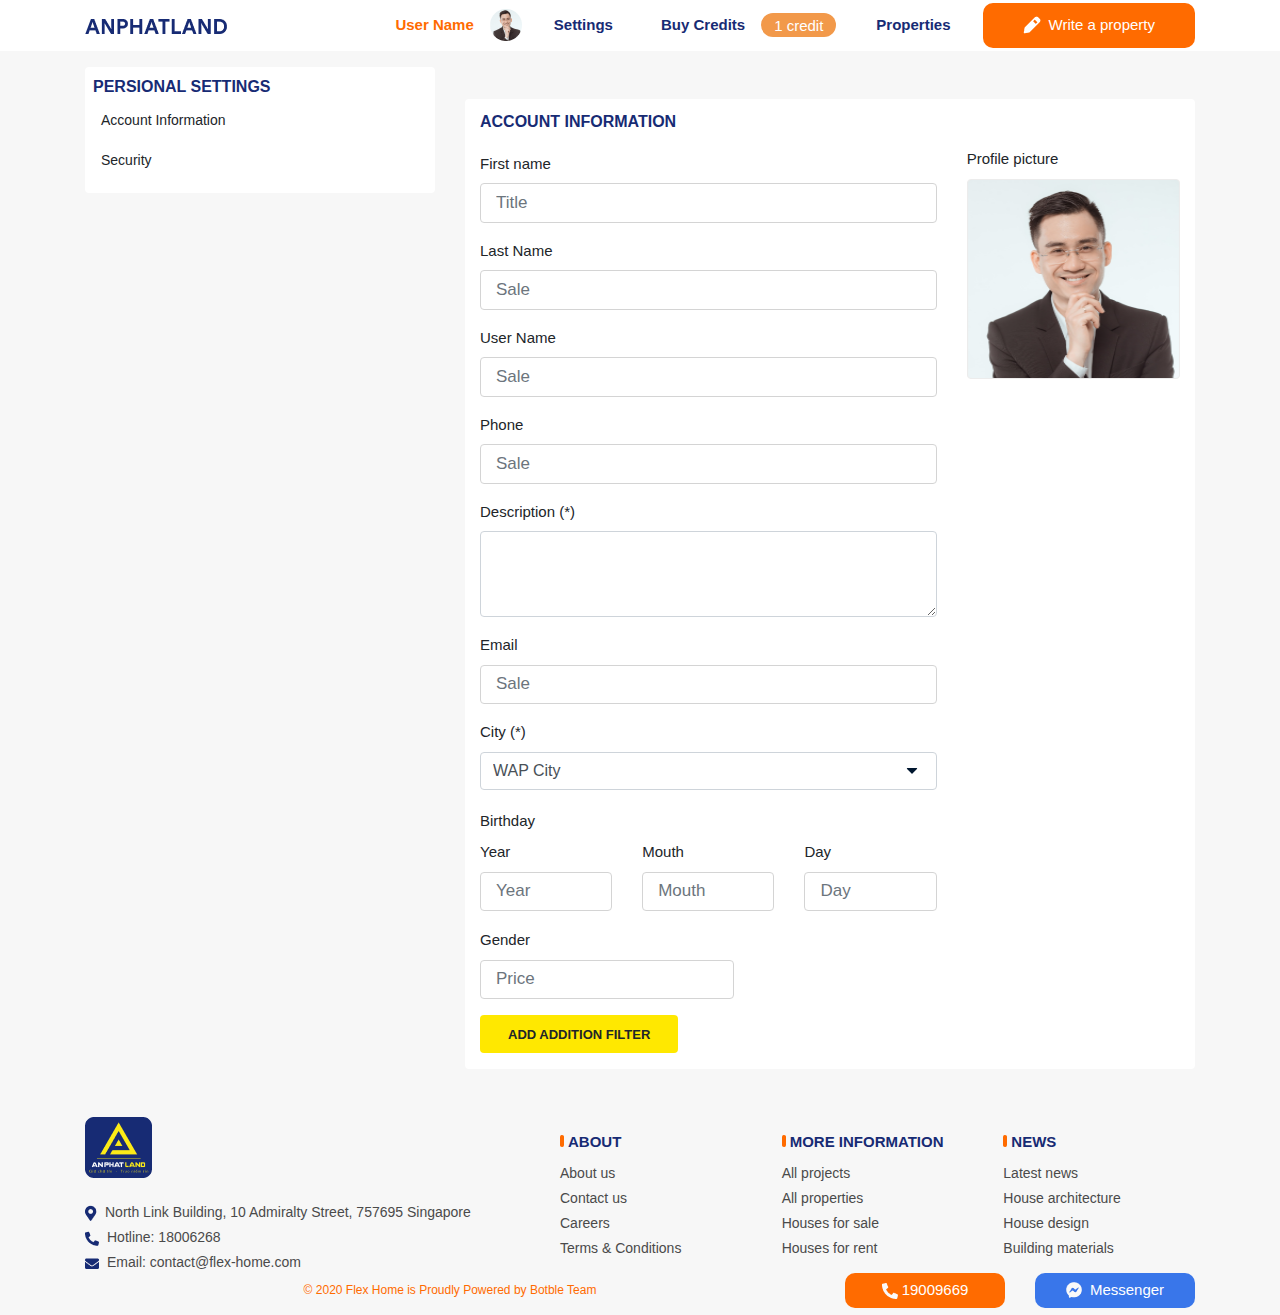
<file: account.html>
<!doctype html>
<html lang="en">

<head>
    <title>Title</title>
    <!-- Required meta tags -->
    <meta charset="utf-8">
    <meta name="viewport" content="width=device-width, initial-scale=1, shrink-to-fit=no">
    <link rel="stylesheet" href="https://cdnjs.cloudflare.com/ajax/libs/font-awesome/4.7.0/css/font-awesome.min.css">
    <!-- Bootstrap CSS -->
    <link rel="stylesheet" href="https://stackpath.bootstrapcdn.com/bootstrap/4.3.1/css/bootstrap.min.css" integrity="sha384-ggOyR0iXCbMQv3Xipma34MD+dH/1fQ784/j6cY/iJTQUOhcWr7x9JvoRxT2MZw1T" crossorigin="anonymous">
    <link rel="stylesheet" href="assets/css/style.css">
    <link rel="stylesheet" href="assets/css/utils.css">
</head>
<div class="wrapper">
    <div class="headers">
        <div class="container">
            <div class="header_bottom-menu d-flex align-items-center justify-content-between flex-wrap">
                <div class="menu_logo">
                    <a href="index.html"><img src="assets/ima/ima-logo.png" alt=""></a>
                </div>
                <!-- <div class="header_bottom-toggle ">
                            <i class="fa fa-bars"></i>
                        </div> -->
                <ul class="menu_navbar pl-lg-0 d-flex align-items-center mb-0 flex-wrap">
                    <li class="menu_navbar-item d-flex align-items-center"><a href="" class="item_link d-block active">User Name</a>
                        <img src="assets/ima/ima-username.png" alt="">
                    </li>
                    <li class="menu_navbar-item ml-3"><a href="" class="item_link d-block">Settings</a></li>
                    <li class="menu_navbar-item d-flex align-items-center ml-3"><a href="" class="item_link d-block">Buy Credits</a>
                        <div class="d-flex">
                            <span class=" btn btn-cre mr-2 border-radius-6 ">
                                        <span class="btn-text ">1 credit</span>
                            </span>
                        </div>
                    </li>
                    <li class="menu_navbar-item ml-3"><a href=" " class="item_link d-block ">Properties</a></li>
                    <li class="menu_navbar-item ml-3">
                        <button class="btn btn-orange btn-menu d-flex align-items-center border-radius-5 ">
                                    <img src="assets/ima/ima-icon-pen.png " alt=" ">
                                    <span class="btn-text text-white ml-2 ">Write a property</span>
                                </button>
                    </li>
                </ul>
            </div>
        </div>
    </div>
    <div class="between bgr3">
        <div class="container">
            <div class="row">
                <div class="col-12 col-lg-4 col-md-4">
                    <div class="between__left mt-3 border-radius-2">
                        <h5 class=" ml-2 font3">PERSIONAL SETTINGS</h5>
                        <div class=" mt ">
                            <div class="between__left-a ml-2 ">
                                <span href="# " class="ml-2 font5">Account Information</span>
                            </div>
                            <div class="between__left-a ml-2 ">
                                <span class="ml-2 font5">Security</span>
                            </div>
                        </div>

                    </div>
                </div>
                <div class="col-12 col-lg-8 col-md-8 ">
                    <div class="between__right mt-5 d-flex border-radius-2">
                        <div class="col-12 col-lg-8 col-md-8 ">
                            <div class="between__right-a ">
                                <div class="mt1">
                                    <h5 class="font3">ACCOUNT INFORMATION</h5>
                                </div>
                                <div class="">
                                    <form action="">
                                        <div class="form-group ">
                                            <label for="exampleInputEmail1 " class="color5">First name</label>
                                            <input type="text " class="form-control input-component-default" placeholder="Title ">

                                        </div>
                                        <div class="form-group ">
                                            <label for="exampleInputPassword1" class="color5">Last Name</label>
                                            <input type="text " class="form-control input-component-default " placeholder="Sale ">
                                        </div>
                                        <div class="form-group ">
                                            <label for="exampleInputEmail1 " class="color5">User Name</label>
                                            <input type="text " class="form-control input-component-default " placeholder="Sale ">

                                        </div>
                                        <div class="form-group ">
                                            <label for="exampleInputPassword1 " class="color5">Phone</label>
                                            <input type="text " class="form-control input-component-default " placeholder="Sale ">
                                        </div>
                                        <div class="form-group ">
                                            <label for="exampleInputEmail1 " class="color5">Description (*)</label>
                                            <textarea class="form-control " id="exampleFormControlTextarea1 " rows="3 "></textarea>
                                        </div>
                                        <div class="form-group ">
                                            <label for="exampleInputPassword1 " class="color5">Email</label>
                                            <input type="text " class="form-control input-component-default " placeholder="Sale ">
                                        </div>
                                        <div class="form-group ">
                                            <label for="exampleInputEmail1 " class="color5">City (*)</label>
                                            <div>
                                                <select class="custom-select custom-select-dropdown-icon mb-5 ">
                                                    <option selected>WAP City</option>
                                                    <option value="1 ">One</option>
                                                    <option value="2 ">Two</option>
                                                    <option value="3 ">Three</option>
                                                  </select>
                                            </div>
                                        </div>
                                        <div class="form-group mt2">
                                            <label for="exampleInputPassword1 " class="color5">Birthday</label>
                                            <div class="row ">
                                                <div class="col-12 col-lg-4 col-md-4 ">
                                                    <div class="form-group ">
                                                        <label for="year " class="color5">Year</label>
                                                        <input type="text " class="form-control input-component-default " placeholder="Year ">
                                                    </div>
                                                </div>
                                                <div class="col-12 col-lg-4 col-md-4 ">
                                                    <div class="form-group ">
                                                        <label for="year " class="color5">Mouth</label>
                                                        <input type="text " class="form-control input-component-default " placeholder="Mouth ">
                                                    </div>
                                                </div>
                                                <div class="col-12 col-lg-4 col-md-4 ">
                                                    <div class="form-group ">
                                                        <label for="year " class="color5">Day</label>
                                                        <input type="text " class="form-control input-component-default " placeholder="Day ">
                                                    </div>
                                                </div>
                                            </div>

                                        </div>
                                        <div class="form-group mt3">
                                            <label for="exampleInputEmail1 " class="color5">Gender</label>
                                            <div class="row ">
                                                <div class="col-12 col-lg-7 col-md-7 ">
                                                    <div class="gender ">
                                                        <input type="text " class="form-control input-component-default " placeholder="Price ">
                                                    </div>
                                                </div>
                                            </div>


                                        </div>
                                        <div class="col-12 col-lg-6 col-md-12 ">
                                            <button class="btn btn-yellow w-100 mb-3">
                                                <span class=" font1">ADD ADDITION FILTER</span>
                                            </button>
                                        </div>

                                    </form>
                                </div>

                            </div>
                        </div>
                        <div class="col-12 col-lg-4 col-md-4">
                            <div class="between__right-b mt-5 ">
                                <span class="color5">Profile picture</span>
                                <div class="right__b mt-2">
                                    <img src="assets/ima/ima-profile.png" alt="" class="right__b-img">
                                </div>
                            </div>
                        </div>

                    </div>
                </div>
            </div>

        </div>
        <div class="footer mt-5">
            <div class="container">
                <div class="row">
                    <div class="col-12 col-lg-5 col-md-5">
                        <div class="ima-logo w-100">
                            <img src="assets/ima/ima-logo-footer.png" alt="">
                        </div>
                        <div class="d-flex flex-wrap mt-4">
                            <span class="w-100 txt-sp"><img src="assets/ima/ima-icon-map.png" class="mr-2" alt="">North Link Building, 10 Admiralty Street, 757695 Singapore</span>
                            <span class="w-100 mt-1 txt-sp"><img src="assets/ima/ima-icon-phoneblue.png" class="mr-2" alt="">Hotline:  18006268</span>
                            <span class="w-100 mt-1 txt-sp"><img src="assets/ima/ima-icon-mail.png" class="mr-2" alt="">Email:  contact@flex-home.com</span>
                        </div>
                    </div>
                    <div class="col-12 col-lg-7 col-md-7">
                        <div class="row">
                            <div class="col-12 col-lg-4 col-md-4 d-flex flex-wrap mt-3">
                                <h4 class="w-100 txt-h4">
                                    <img src="assets/ima/ima-lineorange.png" class="mb-1 mr-1" alt=" ">ABOUT</h4>
                                <span class="w-100 mt-1 txt-sp">About us</span>
                                <span class="w-100 mt-1 txt-sp">Contact us</span>
                                <span class="w-100 mt-1 txt-sp">Careers</span>
                                <span class="w-100 mt-1 txt-sp">Terms & Conditions</span>
                            </div>
                            <div class="col-12 col-lg-4 col-md-4 d-flex flex-wrap mt-3">
                                <h4 class="w-100 txt-h4">
                                    <img src="assets/ima/ima-lineorange.png" class="mb-1 mr-1 alt=" ">MORE INFORMATION</h4>
                                <span class="w-100 mt-1 txt-sp ">All projects</span>
                                <span class="w-100 mt-1 txt-sp ">All properties</span>
                                <span class="w-100 mt-1 txt-sp ">Houses for sale</span>
                                <span class="w-100 mt-1 txt-sp ">Houses for rent</span>
                            </div>
                            <div class="col-12 col-lg-4 col-md-4 d-flex flex-wrap mt-3 ">
                                <h4 class="w-100 txt-h4 ">
                                    <img src="assets/ima/ima-lineorange.png " class="mb-1 mr-1 " alt=" ">NEWS</h4>
                                <span class="w-100 mt-1 txt-sp ">Latest news</span>
                                <span class="w-100 mt-1 txt-sp ">House architecture</span>
                                <span class="w-100 mt-1 txt-sp ">House design</span>
                                <span class="w-100 mt-1 txt-sp ">Building materials</span>
                            </div>
                        </div>
                    </div>
                </div>
                <div class="row ">
                    <div class="col-12 col-md-8 col-lg-8 mt-2 ">
                        <p class="txt-pl txt ">© 2020 Flex Home is Proudly Powered by Botble Team</p>
                    </div>
                    <div class="col-12 col-md4 col-lg-4 ">
                        <div class="row ">
                            <div class="col-12 col-lg-6 col-md-6 ">
                                <button class="btn btn-orange d-flex align-items-center w-100 justify-content-center border-radius-5 btn-phone ">
                                    <img src="assets/ima/ima-icon-phonewhite.png " alt=" ">
                                    <span class="btn-text ml-1 ">19009669</span>
                                </button>
                            </div>
                            <div class="col-12 col-lg-6 col-md-6 ">
                                <button class="btn btn-blue d-flex align-items-center w-100 justify-content-center border-radius-5 btn-phone ">
                                    <img src="assets/ima/ima-icon-masenger.png " alt=" ">
                                    <span class="btn-text ml-2 ">Messenger</span>
                                </button>
                            </div>
                        </div>
                    </div>
                </div>
            </div>
        </div>
    </div>
</div>

<body>

    <!-- Optional JavaScript -->
    <!-- jQuery first, then Popper.js, then Bootstrap JS -->
    <script src="https://code.jquery.com/jquery-3.3.1.slim.min.js " integrity="sha384-q8i/X+965DzO0rT7abK41JStQIAqVgRVzpbzo5smXKp4YfRvH+8abtTE1Pi6jizo " crossorigin="anonymous "></script>
    <script src="https://cdnjs.cloudflare.com/ajax/libs/popper.js/1.14.7/umd/popper.min.js " integrity="sha384-UO2eT0CpHqdSJQ6hJty5KVphtPhzWj9WO1clHTMGa3JDZwrnQq4sF86dIHNDz0W1 " crossorigin="anonymous "></script>
    <script src="https://stackpath.bootstrapcdn.com/bootstrap/4.3.1/js/bootstrap.min.js " integrity="sha384-JjSmVgyd0p3pXB1rRibZUAYoIIy6OrQ6VrjIEaFf/nJGzIxFDsf4x0xIM+B07jRM " crossorigin="anonymous "></script>
</body>

</html>
</file>
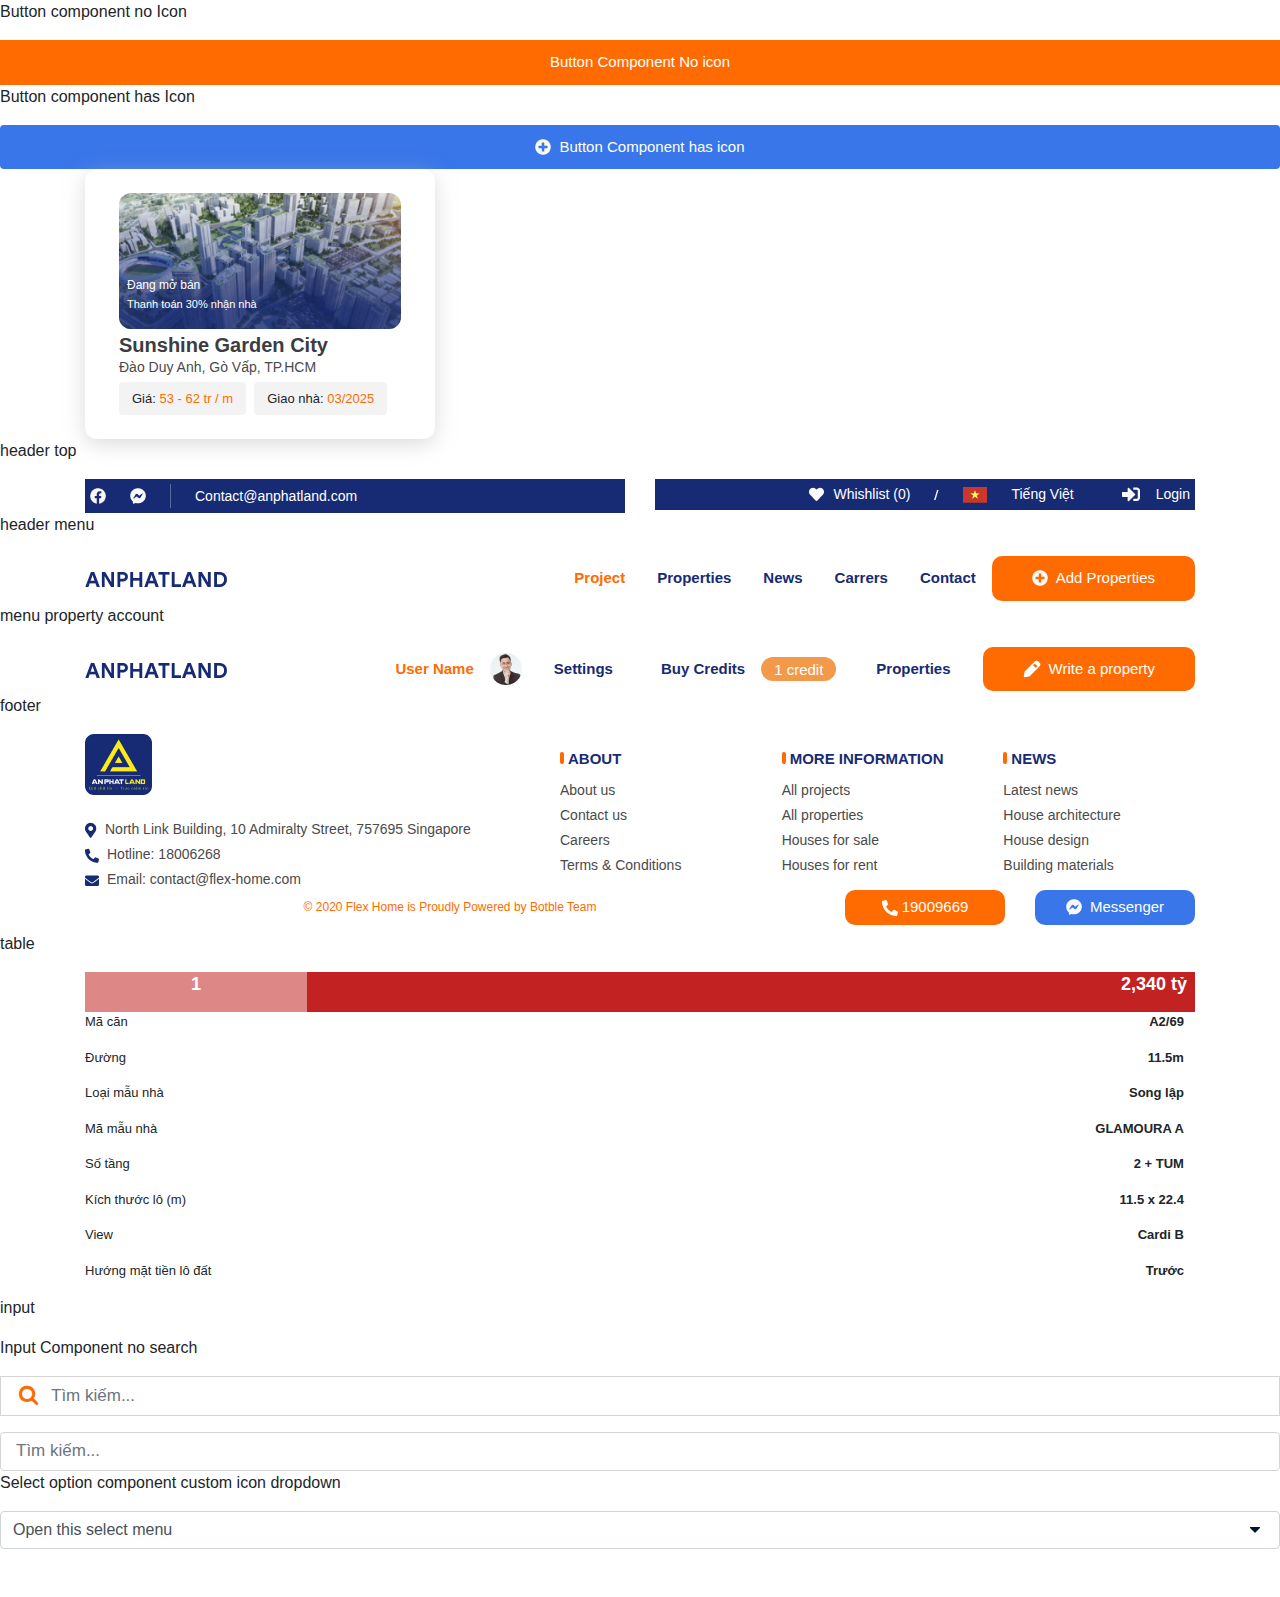
<file: component.html>
<!doctype html>
<html lang="en">

<head>
    <title>Title</title>
    <!-- Required meta tags -->
    <meta charset="utf-8">
    <meta name="viewport" content="width=device-width, initial-scale=1, shrink-to-fit=no">
    <link rel="stylesheet" href="https://cdnjs.cloudflare.com/ajax/libs/font-awesome/4.7.0/css/font-awesome.min.css">

    <!-- Bootstrap CSS -->
    <link rel="stylesheet" href="https://stackpath.bootstrapcdn.com/bootstrap/4.3.1/css/bootstrap.min.css" integrity="sha384-ggOyR0iXCbMQv3Xipma34MD+dH/1fQ784/j6cY/iJTQUOhcWr7x9JvoRxT2MZw1T" crossorigin="anonymous">
    <link rel="stylesheet" href="assets/css/style.css">
    <link rel="stylesheet" href="assets/css/utils.css">
</head>

<body>
    <!-- button compoment -->
    <p>Button component no Icon</p>
    <button class="btn btn-orange w-100 border-radius-0">
          <span class="btn-text">Button Component No icon</span>
      </button>
    <p>Button component has Icon</p>
    <button class="btn btn-blue d-flex align-items-center w-100 justify-content-center">
          <img src="assets/ima/ima-icon-plus.png" alt="">
          <span class="btn-text ml-2">Button Component has icon</span>
      </button>
    <!-- card compoment -->
    <div class="container">
        <div class="row">
            <div class="col-12 col-lg-4 col-md-6">
                <div class="card-component border-radius-6 card-property">
                    <div class="card-component-image position-relative text-center">
                        <div class="card-content-overlay border-radius-6 position-absolute">
                            <div class="card-overlay-text text-left ml-2">
                                <h4 class="mb-1">Đang mở bán</h4>
                                <p>Thanh toán 30% nhận nhà</p>
                            </div>
                        </div>
                        <img src="assets/ima/ima-cty.png" class="w-100 border-radius-6" alt="">
                    </div>
                    <div class="card-component-body">
                        <h3 class="card-title mb-0 mt-1">Sunshine Garden City</h3>
                        <p class="card-description mb-1">Đào Duy Anh, Gò Vấp, TP.HCM</p>
                        <div class="d-flex align-items-center">
                            <span class="btn btn-gray mr-2">
                                Giá: <span class="btn-text">53 - 62 tr / m</span>
                            </span>
                            <span class="btn btn-gray">
                                Giao nhà: <span class="btn-text">03/2025</span>
                            </span>
                        </div>
                    </div>
                </div>
            </div>
        </div>
    </div>
    <!-- header -->
    <p>header top</p>
    <div class="container">
        <div class="row">
            <div class="col-12 col-lg-6 col-md-6">
                <div class="div">
                    <div class="header d-flex align-items-center">
                        <img src=" assets/ima/ima-icon-facebook.png " class="header-fx mr-4" alt=" ">
                        <img src="assets/ima/ima-icon-masenger.png " class="header-fx" alt=" ">
                        <img src="assets/ima/ima-line2.png " class="ml-4 text-white" alt=" ">
                        <span class="ml-4 header-text">Contact@anphatland.com</span>
                    </div>
                </div>
            </div>
            <div class="col-12 col-lg-6 col-md-6">
                <div class="">
                    <div class="header d-flex align-items-center mr-0 headred">
                        <img src="assets/ima/ima-icon-heart.png " class="header-fx mr-2" alt=" ">
                        <span class="mr-4 header-text">Whishlist (0)</span>
                        <img src="assets/ima/ima-line3.png " class="header-fx " alt=" ">
                        <img src="assets/ima/ima-flag.png " class="ml-4 text-white " alt=" ">
                        <span class="ml-4 header-text ">Tiếng Việt</span>
                        <img src="assets/ima/ima-icon-login.png" class="ml-5 mr-3" alt="">
                        <a href="" class="header-text">Login</a>
                    </div>
                </div>
            </div>
        </div>
    </div>
    <!-- header-menu -->
    <p>header menu</p>
    <div class="container">
        <div class="header_bottom-menu d-flex align-items-center justify-content-between flex-wrap">
            <div class="menu_logo">
                <img src="assets/ima/ima-logo.png" alt="">
            </div>
            <!-- <div class="header_bottom-toggle ">
                <i class="fa fa-bars"></i>
            </div> -->
            <ul class="menu_navbar pl-lg-0 d-flex align-items-center mb-0 flex-wrap">
                <li class="menu_navbar-item"><a href="" class="item_link d-block active">Project</a></li>
                <li class="menu_navbar-item"><a href="" class="item_link d-block">Properties</a></li>
                <li class="menu_navbar-item"><a href="" class="item_link d-block">News</a></li>
                <li class="menu_navbar-item"><a href="" class="item_link d-block">Carrers</a></li>
                <li class="menu_navbar-item"><a href="" class="item_link d-block">Contact</a></li>
                <li class="menu_navbar-item">
                    <button class="btn btn-orange btn-menu d-flex align-items-center border-radius-5">
                        <img src="assets/ima/ima-icon-plus.png" alt="">
                        <span class="btn-text text-white ml-2">Add Properties</span>
                    </button>
                </li>
            </ul>
        </div>
    </div>
    <!-- menu property account -->
    <p>menu property account</p>
    <div class="container">
        <div class="header_bottom-menu d-flex align-items-center justify-content-between flex-wrap">
            <div class="menu_logo">
                <img src="assets/ima/ima-logo.png" alt="">
            </div>
            <!-- <div class="header_bottom-toggle ">
                <i class="fa fa-bars"></i>
            </div> -->
            <ul class="menu_navbar pl-lg-0 d-flex align-items-center mb-0 flex-wrap">
                <li class="menu_navbar-item d-flex align-items-center"><a href="" class="item_link d-block active">User Name</a>
                    <img src="assets/ima/ima-username.png" alt="">
                </li>
                <li class="menu_navbar-item ml-3"><a href="" class="item_link d-block">Settings</a></li>
                <li class="menu_navbar-item d-flex align-items-center ml-3"><a href="" class="item_link d-block">Buy Credits</a>
                    <div class="d-flex">
                        <span class=" btn btn-cre mr-2 border-radius-6 ">
                            <span class="btn-text ">1 credit</span>
                        </span>
                    </div>
                </li>
                <li class="menu_navbar-item ml-3"><a href=" " class="item_link d-block ">Properties</a></li>
                <li class="menu_navbar-item ml-3">
                    <button class="btn btn-orange btn-menu d-flex align-items-center border-radius-5 ">
                        <img src="assets/ima/ima-icon-pen.png " alt=" ">
                        <span class="btn-text text-white ml-2 ">Write a property</span>
                    </button>
                </li>
            </ul>
        </div>
    </div>
    <!-- footer -->
    <p>footer</p>
    <div class="container">
        <div class="row">
            <div class="col-12 col-lg-5 col-md-5">
                <div class="ima-logo w-100">
                    <img src="assets/ima/ima-logo-footer.png" alt="">
                </div>
                <div class="d-flex flex-wrap mt-4">
                    <span class="w-100 txt-sp"><img src="assets/ima/ima-icon-map.png" class="mr-2" alt="">North Link Building, 10 Admiralty Street, 757695 Singapore</span>
                    <span class="w-100 mt-1 txt-sp"><img src="assets/ima/ima-icon-phoneblue.png" class="mr-2" alt="">Hotline:  18006268</span>
                    <span class="w-100 mt-1 txt-sp"><img src="assets/ima/ima-icon-mail.png" class="mr-2" alt="">Email:  contact@flex-home.com</span>
                </div>
            </div>
            <div class="col-12 col-lg-7 col-md-7">
                <div class="row">
                    <div class="col-12 col-lg-4 col-md-4 d-flex flex-wrap mt-3">
                        <h4 class="w-100 txt-h4">
                            <img src="assets/ima/ima-lineorange.png" class="mb-1 mr-1" alt=" ">ABOUT</h4>
                        <span class="w-100 mt-1 txt-sp">About us</span>
                        <span class="w-100 mt-1 txt-sp">Contact us</span>
                        <span class="w-100 mt-1 txt-sp">Careers</span>
                        <span class="w-100 mt-1 txt-sp">Terms & Conditions</span>
                    </div>
                    <div class="col-12 col-lg-4 col-md-4 d-flex flex-wrap mt-3">
                        <h4 class="w-100 txt-h4">
                            <img src="assets/ima/ima-lineorange.png" class="mb-1 mr-1 alt=" ">MORE INFORMATION</h4>
                        <span class="w-100 mt-1 txt-sp ">All projects</span>
                        <span class="w-100 mt-1 txt-sp ">All properties</span>
                        <span class="w-100 mt-1 txt-sp ">Houses for sale</span>
                        <span class="w-100 mt-1 txt-sp ">Houses for rent</span>
                    </div>
                    <div class="col-12 col-lg-4 col-md-4 d-flex flex-wrap mt-3 ">
                        <h4 class="w-100 txt-h4 ">
                            <img src="assets/ima/ima-lineorange.png " class="mb-1 mr-1 " alt=" ">NEWS</h4>
                        <span class="w-100 mt-1 txt-sp ">Latest news</span>
                        <span class="w-100 mt-1 txt-sp ">House architecture</span>
                        <span class="w-100 mt-1 txt-sp ">House design</span>
                        <span class="w-100 mt-1 txt-sp ">Building materials</span>
                    </div>
                </div>
            </div>
        </div>
        <div class="row ">
            <div class="col-12 col-md-8 col-lg-8 mt-2 ">
                <p class="txt-pl txt ">© 2020 Flex Home is Proudly Powered by Botble Team</p>
            </div>
            <div class="col-12 col-md4 col-lg-4 ">
                <div class="row ">
                    <div class="col-12 col-lg-6 col-md-6 ">
                        <button class="btn btn-orange d-flex align-items-center w-100 justify-content-center border-radius-5 btn-phone ">
                            <img src="assets/ima/ima-icon-phonewhite.png " alt=" ">
                            <span class="btn-text ml-1 ">19009669</span>
                        </button>
                    </div>
                    <div class="col-12 col-lg-6 col-md-6 ">
                        <button class="btn btn-blue d-flex align-items-center w-100 justify-content-center border-radius-5 btn-phone ">
                            <img src="assets/ima/ima-icon-masenger.png " alt=" ">
                            <span class="btn-text ml-2 ">Messenger</span>
                        </button>
                    </div>
                </div>
            </div>
        </div>
    </div>
<!-- table -->
    <p>table</p>
    <div class="container ">
        <div class="book bgr4 ">
            <div class="book__a d-flex align-items-center ">
                <div class="book__a-b ">
                    <p class="fw ">1</p>
                </div>
                <div class="book__a-c ">
                    <p class="ac fw mr-2 ">2,340 tỷ</p>
                </div>
            </div>
            <div class="book__b d-flex align-items-center ">
                <div class="book__b-c ">
                    <p class="font ">Mã căn</p>
                    <p class="font ">Đường</p>
                    <p class="font ">Loại mẫu nhà</p>
                    <p class="font ">Mã mẫu nhà</p>
                    <p class="font ">Số tầng</p>
                    <p class="font ">Kích thước lô (m)</p>
                    <p class="font ">View</p>
                    <p class="font ">Hướng mặt tiền lô đất</p>
                </div>
                <div class="book__b-d ">
                    <p class="font1 mr-2 ">A2/69</p>
                    <p class="font1 ">11.5m</p>
                    <p class="font1 ">Song lập</p>
                    <p class="font1 ">GLAMOURA A</p>
                    <p class="font1 ">2 + TUM</p>
                    <p class="font1 ">11.5 x 22.4</p>
                    <p class="font1 ">Cardi B</p>
                    <p class="font1 ">Trước</p>
                </div>
            </div>
        </div>
      </div>
    </div>
    <!-- input -->
    <p>input</p>
    <p>Input Component no search</p>
    <div class="form-group position-relative form-group-component ">
        <span class="position-absolute icon-search "><i class="fa fa-search " aria-hidden="true "></i></i></span>
        <input type="text " class="form-control input-component-default input-component-icon border-radius-0 " placeholder="Tìm kiếm... ">
    </div>
    <input type="text " class="form-control input-component-default " placeholder="Tìm kiếm... ">
    <p>Select option component custom icon dropdown</p>
    <select class="custom-select custom-select-dropdown-icon mb-5 ">
        <option selected>Open this select menu</option>
        <option value="1 ">One</option>
        <option value="2 ">Two</option>
        <option value="3 ">Three</option>
      </select>
    <!-- Optional JavaScript -->
    <!-- jQuery first, then Popper.js, then Bootstrap JS -->
    <script src=" https://code.jquery.com/jquery-3.3.1.slim.min.js " integrity="sha384-q8i/X+965DzO0rT7abK41JStQIAqVgRVzpbzo5smXKp4YfRvH+8abtTE1Pi6jizo " crossorigin="anonymous "></script>
    <script src="https://cdnjs.cloudflare.com/ajax/libs/popper.js/1.14.7/umd/popper.min.js " integrity="sha384-UO2eT0CpHqdSJQ6hJty5KVphtPhzWj9WO1clHTMGa3JDZwrnQq4sF86dIHNDz0W1 " crossorigin="anonymous "></script>
    <script src="https://stackpath.bootstrapcdn.com/bootstrap/4.3.1/js/bootstrap.min.js " integrity="sha384-JjSmVgyd0p3pXB1rRibZUAYoIIy6OrQ6VrjIEaFf/nJGzIxFDsf4x0xIM+B07jRM " crossorigin="anonymous "></script>
</body>

</html>
</file>
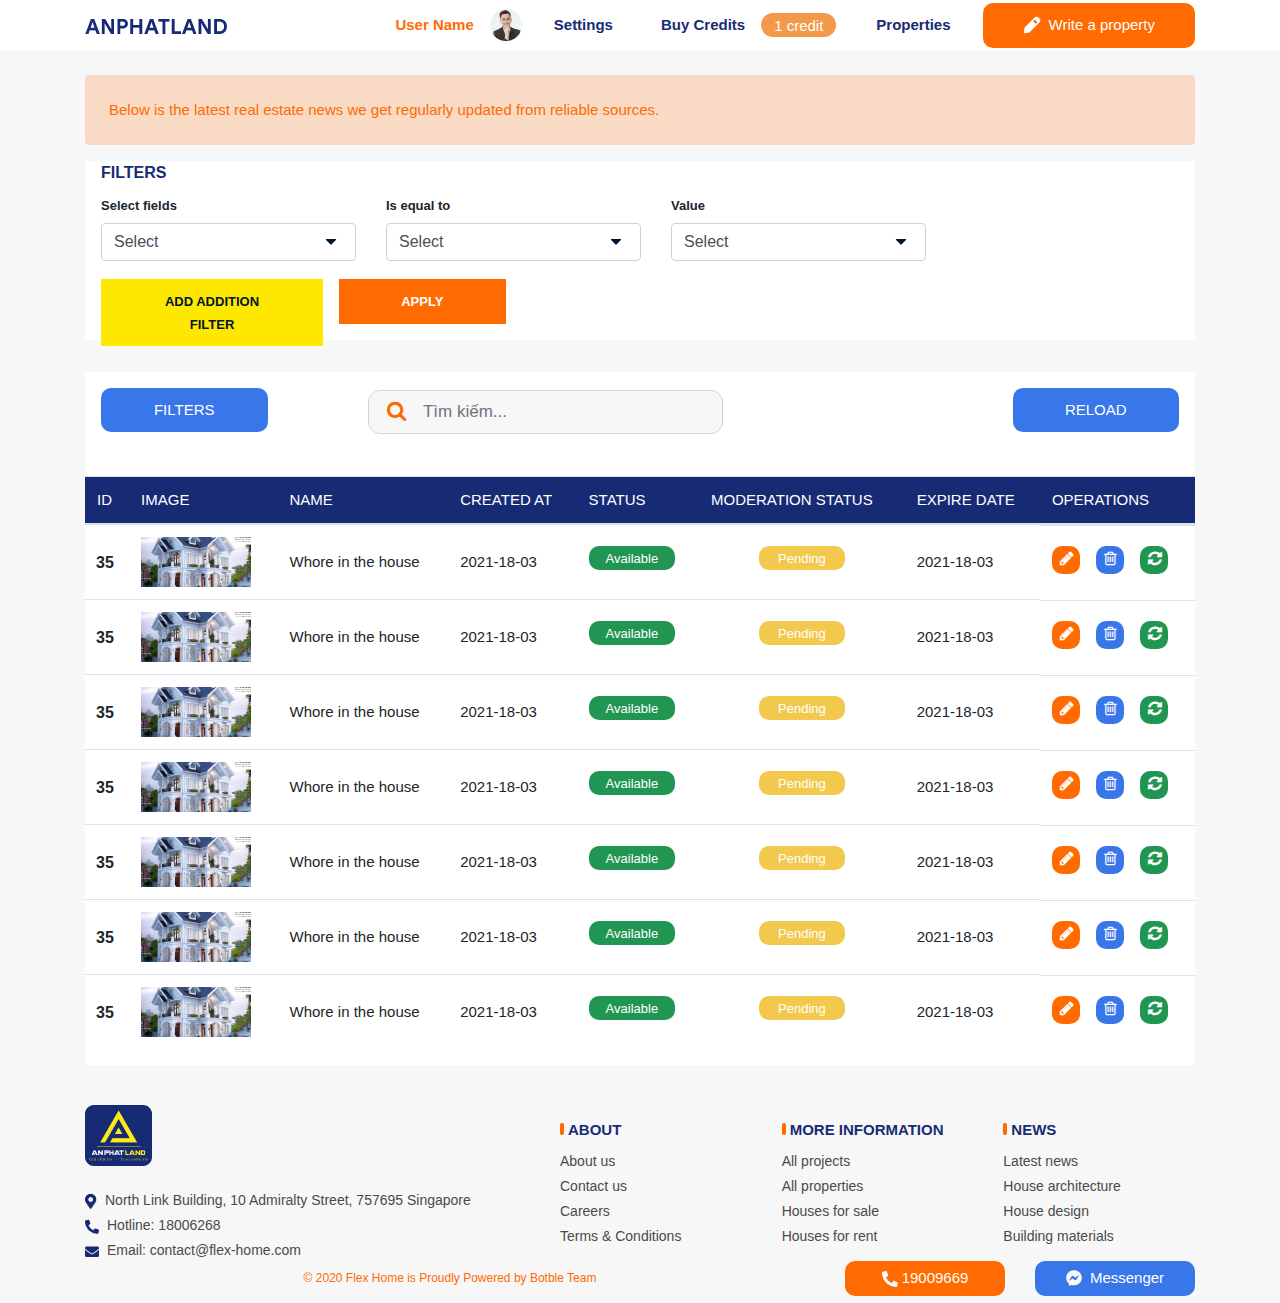
<file: status.html>
<!doctype html>
<html lang="en">

<head>
    <title>Title</title>
    <!-- Required meta tags -->
    <meta charset="utf-8">
    <meta name="viewport" content="width=device-width, initial-scale=1, shrink-to-fit=no">
    <link rel="stylesheet" href="https://cdnjs.cloudflare.com/ajax/libs/font-awesome/4.7.0/css/font-awesome.min.css">
    <!-- Bootstrap CSS -->
    <link rel="stylesheet" href="https://stackpath.bootstrapcdn.com/bootstrap/4.3.1/css/bootstrap.min.css" integrity="sha384-ggOyR0iXCbMQv3Xipma34MD+dH/1fQ784/j6cY/iJTQUOhcWr7x9JvoRxT2MZw1T" crossorigin="anonymous">
    <link rel="stylesheet" href="assets/css/style.css">
    <link rel="stylesheet" href="assets/css/utils.css">
</head>
<div class="wrapper">
    <div class="menu">
        <div class="container">
            <div class="header_bottom-menu d-flex align-items-center justify-content-between flex-wrap">
                <div class="menu_logo">
                    <a href="index.html"><img src="assets/ima/ima-logo.png" alt=""></a>
                </div>
                <!-- <div class="header_bottom-toggle ">
                    <i class="fa fa-bars"></i>
                </div> -->
                <ul class="menu_navbar pl-lg-0 d-flex align-items-center mb-0 flex-wrap">
                    <li class="menu_navbar-item d-flex align-items-center"><a href="" class="item_link d-block active">User Name</a>
                        <img src="assets/ima/ima-username.png" alt="">
                    </li>
                    <li class="menu_navbar-item ml-3"><a href="" class="item_link d-block">Settings</a></li>
                    <li class="menu_navbar-item d-flex align-items-center ml-3"><a href="" class="item_link d-block">Buy Credits</a>
                        <div class="d-flex">
                            <span class=" btn btn-cre mr-2 border-radius-6 ">
                                <span class="btn-text ">1 credit</span>
                            </span>
                        </div>
                    </li>
                    <li class="menu_navbar-item ml-3"><a href=" " class="item_link d-block ">Properties</a></li>
                    <li class="menu_navbar-item ml-3">
                        <button class="btn btn-orange btn-menu d-flex align-items-center border-radius-5 ">
                            <img src="assets/ima/ima-icon-pen.png " alt=" ">
                            <span class="btn-text text-white ml-2 ">Write a property</span>
                        </button>
                    </li>
                </ul>
            </div>
        </div>
    </div>
    <div class="bottom bgr3 p-4">
        <div class="below">
            <div class="container">
                <div class="below__contant bgr5 border-radius-2 ">
                    <p class="color2 p-4">Below is the latest real estate news we get regularly updated from reliable sources.</p>
                </div>
            </div>
        </div>

        <div class="select mt-3">
            <div class="container">
                <div class=" selectt bgr4">
                    <div class="mt-3">
                        <span class="ml-3 font3">FILTERS</span>
                    </div>
                    <div class="row">
                        <div class="col-12 col-lg-3 col-md-3 ml-3 mt-2">
                            <label for="Select fields" class="font1"> Select fields</label>
                            <select class="custom-select custom-select-dropdown-icon mb-5 ">
                            <option selected>Select</option>
                            <option value="1 ">One</option>
                            <option value="2 ">Two</option>
                            <option value="3 ">Three</option>
                          </select>
                        </div>
                        <div class="col-12 col-lg-3 col-md-3 mt-2">
                            <label for="Is equal to" class="font1"> Is equal to</label>
                            <select class="custom-select custom-select-dropdown-icon mb-5 ">
                            <option selected>Select</option>
                            <option value="1 ">One</option>
                            <option value="2 ">Two</option>
                            <option value="3 ">Three</option>
                          </select>
                        </div>
                        <div class="col-12 col-lg-3 col-md-3 mt-2">
                            <label for="Value" class="font1">Value</label>
                            <select class="custom-select custom-select-dropdown-icon mb-5 ">
                            <option selected>Select</option>
                            <option value="1 ">One</option>
                            <option value="2 ">Two</option>
                            <option value="3 ">Three</option>
                          </select>
                        </div>
                    </div>
                    <div class="d-flex ">
                        <div class="button ml-3">
                            <button class="btn btn-orange w-100 border-radius-0 bgr6">
                                <span class="btn-text font1 color3">ADD ADDITION FILTER</span>
                            </button>
                        </div>
                        <div class="button1 ml-3">
                            <button class="btn btn-orange w-100 border-radius-0">
                                <span class="btn-text font1 ">APPLY</span>
                            </button>
                        </div>
                    </div>
                </div>
            </div>
        </div>

        <div class="filter mt-3 p-3">
            <div class="container">
                <div class="filter__buton d-flex">
                    <div class="w-100 d-flex flex-wrap">
                        <div class="btn_blue ml-3">
                            <button class="btn btn-orange w-100 border-radius-0 bgr7 mt-3 btn_blue border-radius-5">
                                <span class="btn-text">FILTERS</span>
                            </button>
                        </div>
                        <div class="input__filter">
                            <div class="form-group position-relative form-group-component mt-3">
                                <span class=" position-absolute icon-search "><i class="fa fa-search " aria-hidden="true "></i></i></span>
                                <input type="text " class="form-control input-component-default input-component-icon border-radius-6 bgr3" placeholder=" Tìm kiếm... ">
                            </div>
                        </div>
                        <div class="btn_blue btn__blue1">
                            <button class="btn btn-orange w-100 border-radius-0 bgr7 mt-3 btn_blue border-radius-5">
                                <span class="btn-text">RELOAD</span>
                            </button>
                        </div>
                        <div class="mt-4 w-100">
                            <table class="table">
                                <thead>
                                    <tr class="">
                                        <th scope="col" class="hre bgr11 color5 font6">ID</th>
                                        <th scope="col" class="hre bgr11 color5 font6">IMAGE</th>
                                        <th scope="col" class="hre bgr11 color5 font6">NAME</th>
                                        <th scope="col" class="hre bgr11 color5 font6">CREATED AT</th>
                                        <th scope="col" class="hre bgr11 color5 font6">STATUS</th>
                                        <th scope="col" class="hre bgr11 color5 font6">MODERATION STATUS</th>
                                        <th scope="col" class="hre bgr11 color5 font6">EXPIRE DATE</th>
                                        <th scope="col" class="hre bgr11 color5 font6">OPERATIONS</th>
                                    </tr>
                                </thead>
                                <tbody>
                                    <tr>
                                        <th scope="row" class="mt-4 id1">35</th>
                                        <td>
                                            <img src="assets/ima/ima-home4.png" alt="">
                                        </td>
                                        <td class="color5 lih">Whore in the house</td>
                                        <td class="color5 lih">2021-18-03</td>
                                        <td>
                                            <div class="mt-2">
                                                <button class="btn border-radius-0 bgr9 border-radius-5">
                                                    <span class="btn-text color4 p-3">Available</span>
                                                </button>
                                            </div>

                                        </td>
                                        <td>
                                            <div class="mt-2 ml-5">
                                                <button class="btn border-radius-0 bgr10 border-radius-5">
                                                    <span class="btn-text color4">Pending</span>
                                                </button>
                                            </div>
                                        </td>
                                        <td class="color5 lih">2021-18-03</td>
                                        <td class="d-flex">
                                            <div class="crud border-radius-5 bgr8 mt-2">
                                                <i class="fa fa-pencil ml-2 text-white mt-1" aria-hidden="true"></i>
                                            </div>
                                            <div class="crud border-radius-5 ml-3 bgr7 mt-2">
                                                <i class="fa fa-trash-o ml-2 text-white mt-1" aria-hidden="true"></i>
                                            </div>
                                            <div class="crud border-radius-5 ml-3 bgr9 mt-2">
                                                <i class="fa fa-refresh ml-2 text-white mt-1" aria-hidden=" true "></i>
                                            </div>
                                        </td>
                                    </tr>
                                    <tr>
                                        <th scope="row" class="mt-4 id1">35</th>
                                        <td>
                                            <img src="assets/ima/ima-home4.png" alt="">
                                        </td>
                                        <td class="color5 lih">Whore in the house</td>
                                        <td class="color5 lih">2021-18-03</td>
                                        <td>
                                            <div class="mt-2">
                                                <button class="btn border-radius-0 bgr9 border-radius-5">
                                                    <span class="btn-text color4 p-3">Available</span>
                                                </button>
                                            </div>

                                        </td>
                                        <td>
                                            <div class="mt-2 ml-5">
                                                <button class="btn border-radius-0 bgr10 border-radius-5">
                                                    <span class="btn-text color4">Pending</span>
                                                </button>
                                            </div>
                                        </td>
                                        <td class="color5 lih">2021-18-03</td>
                                        <td class="d-flex">
                                            <div class="crud border-radius-5 bgr8 mt-2">
                                                <i class="fa fa-pencil ml-2 text-white mt-1" aria-hidden="true"></i>
                                            </div>
                                            <div class="crud border-radius-5 ml-3 bgr7 mt-2">
                                                <i class="fa fa-trash-o ml-2 text-white mt-1" aria-hidden="true"></i>
                                            </div>
                                            <div class="crud border-radius-5 ml-3 bgr9 mt-2">
                                                <i class="fa fa-refresh ml-2 text-white mt-1" aria-hidden=" true "></i>
                                            </div>
                                        </td>
                                    </tr>
                                    <tr>
                                        <th scope="row" class="mt-4 id1">35</th>
                                        <td>
                                            <img src="assets/ima/ima-home4.png" alt="">
                                        </td>
                                        <td class="color5 lih">Whore in the house</td>
                                        <td class="color5 lih">2021-18-03</td>
                                        <td>
                                            <div class="mt-2">
                                                <button class="btn border-radius-0 bgr9 border-radius-5">
                                                    <span class="btn-text color4 p-3">Available</span>
                                                </button>
                                            </div>

                                        </td>
                                        <td>
                                            <div class="mt-2 ml-5">
                                                <button class="btn border-radius-0 bgr10 border-radius-5">
                                                    <span class="btn-text color4">Pending</span>
                                                </button>
                                            </div>
                                        </td>
                                        <td class="color5 lih">2021-18-03</td>
                                        <td class="d-flex">
                                            <div class="crud border-radius-5 bgr8 mt-2">
                                                <i class="fa fa-pencil ml-2 text-white mt-1" aria-hidden="true"></i>
                                            </div>
                                            <div class="crud border-radius-5 ml-3 bgr7 mt-2">
                                                <i class="fa fa-trash-o ml-2 text-white mt-1" aria-hidden="true"></i>
                                            </div>
                                            <div class="crud border-radius-5 ml-3 bgr9 mt-2">
                                                <i class="fa fa-refresh ml-2 text-white mt-1" aria-hidden=" true "></i>
                                            </div>
                                        </td>
                                    </tr>
                                    <tr>
                                        <th scope="row" class="mt-4 id1">35</th>
                                        <td>
                                            <img src="assets/ima/ima-home4.png" alt="">
                                        </td>
                                        <td class="color5 lih">Whore in the house</td>
                                        <td class="color5 lih">2021-18-03</td>
                                        <td>
                                            <div class="mt-2">
                                                <button class="btn border-radius-0 bgr9 border-radius-5">
                                                    <span class="btn-text color4 p-3">Available</span>
                                                </button>
                                            </div>

                                        </td>
                                        <td>
                                            <div class="mt-2 ml-5">
                                                <button class="btn border-radius-0 bgr10 border-radius-5">
                                                    <span class="btn-text color4">Pending</span>
                                                </button>
                                            </div>
                                        </td>
                                        <td class="color5 lih">2021-18-03</td>
                                        <td class="d-flex">
                                            <div class="crud border-radius-5 bgr8 mt-2">
                                                <i class="fa fa-pencil ml-2 text-white mt-1" aria-hidden="true"></i>
                                            </div>
                                            <div class="crud border-radius-5 ml-3 bgr7 mt-2">
                                                <i class="fa fa-trash-o ml-2 text-white mt-1" aria-hidden="true"></i>
                                            </div>
                                            <div class="crud border-radius-5 ml-3 bgr9 mt-2">
                                                <i class="fa fa-refresh ml-2 text-white mt-1" aria-hidden=" true "></i>
                                            </div>
                                        </td>
                                    </tr>
                                    <tr>
                                        <th scope="row" class="mt-4 id1">35</th>
                                        <td>
                                            <img src="assets/ima/ima-home4.png" alt="">
                                        </td>
                                        <td class="color5 lih">Whore in the house</td>
                                        <td class="color5 lih">2021-18-03</td>
                                        <td>
                                            <div class="mt-2">
                                                <button class="btn border-radius-0 bgr9 border-radius-5">
                                                    <span class="btn-text color4 p-3">Available</span>
                                                </button>
                                            </div>

                                        </td>
                                        <td>
                                            <div class="mt-2 ml-5">
                                                <button class="btn border-radius-0 bgr10 border-radius-5">
                                                    <span class="btn-text color4">Pending</span>
                                                </button>
                                            </div>
                                        </td>
                                        <td class="color5 lih">2021-18-03</td>
                                        <td class="d-flex">
                                            <div class="crud border-radius-5 bgr8 mt-2">
                                                <i class="fa fa-pencil ml-2 text-white mt-1" aria-hidden="true"></i>
                                            </div>
                                            <div class="crud border-radius-5 ml-3 bgr7 mt-2">
                                                <i class="fa fa-trash-o ml-2 text-white mt-1" aria-hidden="true"></i>
                                            </div>
                                            <div class="crud border-radius-5 ml-3 bgr9 mt-2">
                                                <i class="fa fa-refresh ml-2 text-white mt-1" aria-hidden=" true "></i>
                                            </div>
                                        </td>
                                    </tr>
                                    <tr>
                                        <th scope="row" class="mt-4 id1">35</th>
                                        <td>
                                            <img src="assets/ima/ima-home4.png" alt="">
                                        </td>
                                        <td class="color5 lih">Whore in the house</td>
                                        <td class="color5 lih">2021-18-03</td>
                                        <td>
                                            <div class="mt-2">
                                                <button class="btn border-radius-0 bgr9 border-radius-5">
                                                    <span class="btn-text color4 p-3">Available</span>
                                                </button>
                                            </div>

                                        </td>
                                        <td>
                                            <div class="mt-2 ml-5">
                                                <button class="btn border-radius-0 bgr10 border-radius-5">
                                                    <span class="btn-text color4">Pending</span>
                                                </button>
                                            </div>
                                        </td>
                                        <td class="color5 lih">2021-18-03</td>
                                        <td class="d-flex">
                                            <div class="crud border-radius-5 bgr8 mt-2">
                                                <i class="fa fa-pencil ml-2 text-white mt-1" aria-hidden="true"></i>
                                            </div>
                                            <div class="crud border-radius-5 ml-3 bgr7 mt-2">
                                                <i class="fa fa-trash-o ml-2 text-white mt-1" aria-hidden="true"></i>
                                            </div>
                                            <div class="crud border-radius-5 ml-3 bgr9 mt-2">
                                                <i class="fa fa-refresh ml-2 text-white mt-1" aria-hidden=" true "></i>
                                            </div>
                                        </td>
                                    </tr>
                                    <tr>
                                        <th scope="row" class="mt-4 id1">35</th>
                                        <td>
                                            <img src="assets/ima/ima-home4.png" alt="">
                                        </td>
                                        <td class="color5 lih">Whore in the house</td>
                                        <td class="color5 lih">2021-18-03</td>
                                        <td>
                                            <div class="mt-2">
                                                <button class="btn border-radius-0 bgr9 border-radius-5">
                                                    <span class="btn-text color4 p-3">Available</span>
                                                </button>
                                            </div>

                                        </td>
                                        <td>
                                            <div class="mt-2 ml-5">
                                                <button class="btn border-radius-0 bgr10 border-radius-5">
                                                    <span class="btn-text color4">Pending</span>
                                                </button>
                                            </div>
                                        </td>
                                        <td class="color5 lih">2021-18-03</td>
                                        <td class="d-flex">
                                            <div class="crud border-radius-5 bgr8 mt-2">
                                                <i class="fa fa-pencil ml-2 text-white mt-1" aria-hidden="true"></i>
                                            </div>
                                            <div class="crud border-radius-5 ml-3 bgr7 mt-2">
                                                <i class="fa fa-trash-o ml-2 text-white mt-1" aria-hidden="true"></i>
                                            </div>
                                            <div class="crud border-radius-5 ml-3 bgr9 mt-2">
                                                <i class="fa fa-refresh ml-2 text-white mt-1" aria-hidden=" true "></i>
                                            </div>
                                        </td>
                                    </tr>

                                </tbody>
                            </table>
                        </div>


                    </div>
                </div>

            </div>

        </div>
    </div>
    <div class="footer bgr3">
        <div class="container">
            <div class="row">
                <div class="col-12 col-lg-5 col-md-5">
                    <div class="ima-logo w-100">
                        <img src="assets/ima/ima-logo-footer.png" alt="">
                    </div>
                    <div class="d-flex flex-wrap mt-4">
                        <span class="w-100 txt-sp"><img src="assets/ima/ima-icon-map.png" class="mr-2" alt="">North Link Building, 10 Admiralty Street, 757695 Singapore</span>
                        <span class="w-100 mt-1 txt-sp"><img src="assets/ima/ima-icon-phoneblue.png" class="mr-2" alt="">Hotline:  18006268</span>
                        <span class="w-100 mt-1 txt-sp"><img src="assets/ima/ima-icon-mail.png" class="mr-2" alt="">Email:  contact@flex-home.com</span>
                    </div>
                </div>
                <div class="col-12 col-lg-7 col-md-7">
                    <div class="row">
                        <div class="col-12 col-lg-4 col-md-4 d-flex flex-wrap mt-3">
                            <h4 class="w-100 txt-h4">
                                <img src="assets/ima/ima-lineorange.png" class="mb-1 mr-1" alt=" ">ABOUT</h4>
                            <span class="w-100 mt-1 txt-sp">About us</span>
                            <span class="w-100 mt-1 txt-sp">Contact us</span>
                            <span class="w-100 mt-1 txt-sp">Careers</span>
                            <span class="w-100 mt-1 txt-sp">Terms & Conditions</span>
                        </div>
                        <div class="col-12 col-lg-4 col-md-4 d-flex flex-wrap mt-3">
                            <h4 class="w-100 txt-h4">
                                <img src="assets/ima/ima-lineorange.png" class="mb-1 mr-1 alt=" ">MORE INFORMATION</h4>
                <span class="w-100 mt-1 txt-sp ">All projects</span>
                <span class="w-100 mt-1 txt-sp ">All properties</span>
                <span class="w-100 mt-1 txt-sp ">Houses for sale</span>
                <span class="w-100 mt-1 txt-sp ">Houses for rent</span>
            </div>
            <div class="col-12 col-lg-4 col-md-4 d-flex flex-wrap mt-3 ">
                <h4 class="w-100 txt-h4 ">
                    <img src="assets/ima/ima-lineorange.png " class="mb-1 mr-1 " alt=" ">NEWS</h4>
                <span class="w-100 mt-1 txt-sp ">Latest news</span>
                <span class="w-100 mt-1 txt-sp ">House architecture</span>
                <span class="w-100 mt-1 txt-sp ">House design</span>
                <span class="w-100 mt-1 txt-sp ">Building materials</span>
            </div>
        </div>
    </div>
</div>
<div class="row ">
    <div class="col-12 col-md-8 col-lg-8 mt-2 ">
        <p class="txt-pl txt ">© 2020 Flex Home is Proudly Powered by Botble Team</p>
    </div>
    <div class="col-12 col-md4 col-lg-4 ">
        <div class="row ">
            <div class="col-12 col-lg-6 col-md-6 ">
                <button class="btn btn-orange d-flex align-items-center w-100 justify-content-center border-radius-5 btn-phone ">
                    <img src="assets/ima/ima-icon-phonewhite.png " alt=" ">
                    <span class="btn-text ml-1 ">19009669</span>
                </button>
            </div>
            <div class="col-12 col-lg-6 col-md-6 ">
                <button class="btn btn-blue d-flex align-items-center w-100 justify-content-center border-radius-5 btn-phone ">
                    <img src="assets/ima/ima-icon-masenger.png " alt=" ">
                    <span class="btn-text ml-2 ">Messenger</span>
                </button>
            </div>
        </div>
    </div>
</div>
</div>
    </div>
</div>

<body>

    <!-- Optional JavaScript -->
    <!-- jQuery first, then Popper.js, then Bootstrap JS -->
    <script src="https://code.jquery.com/jquery-3.3.1.slim.min.js " integrity="sha384-q8i/X+965DzO0rT7abK41JStQIAqVgRVzpbzo5smXKp4YfRvH+8abtTE1Pi6jizo " crossorigin="anonymous "></script>
    <script src="https://cdnjs.cloudflare.com/ajax/libs/popper.js/1.14.7/umd/popper.min.js " integrity="sha384-UO2eT0CpHqdSJQ6hJty5KVphtPhzWj9WO1clHTMGa3JDZwrnQq4sF86dIHNDz0W1 " crossorigin="anonymous "></script>
    <script src="https://stackpath.bootstrapcdn.com/bootstrap/4.3.1/js/bootstrap.min.js " integrity="sha384-JjSmVgyd0p3pXB1rRibZUAYoIIy6OrQ6VrjIEaFf/nJGzIxFDsf4x0xIM+B07jRM " crossorigin="anonymous "></script>
</body>

</html>
</file>
<file: assets/css/style.css>
:root {
    --yellow: #FFE800;
    --yellow1: #F2C94C;
    --white: #ffffff;
    --white1: #ffffff6e;
    --orange: #FF6B00;
    --orange1: #F2994A;
    --gray: #F3F3F3;
    --blue: #3976EA;
    --blue1: #07154A;
    --title: #172B74;
    --text: #4A4A4A;
    --bgr: #F9F9F9;
    --red: #C32222;
    --green: #219653;
    --blue1: #2F80ED;
    --gray1: #BDBDBD;
    --gray2: #e5e5e54d;
    --black: #00162E;
    --gray3: #D4D4D4;
    --color-search: #00162E;
    --color-title-member: #3C3D41;
    --text-size-default: 12px;
    --text-size-small: 13px;
    --text-size-ct: 14px;
    --text-size-large: 15px;
    --text-size-fx: 16px;
    --text-size-tb: 18px;
    --text-size-lb: 21px;
    --text-size-nt: 28px;
}


/* ===============button style=============== */

.btn-orange {
    background-color: var(--orange);
    padding: 10px 39px;
}

.btn-text {
    font-size: var(--text-size-large);
    color: var(--white);
}

.btn-blue {
    background-color: var(--blue);
    padding: 10px 39px;
}

.btn-orange,
.btn-blue .btn-text {
    font-size: var(--text-size-large);
    color: var(--white);
}

.btn-gray {
    background-color: var(--gray);
    font-size: var(--text-size-small);
}

.btn-gray .btn-text {
    font-size: var(--text-size-small);
    color: var(--orange);
}


/* =================card style===================== */

.card-component {
    box-shadow: 0px 5px 20px rgba(186, 186, 186, 0.522815);
    padding: 24px 34px;
}

.card-title {
    color: var(--color-title-member);
    font-size: 20px;
    font-weight: 700;
}

.card-description {
    color: var(--text);
    font-size: 14px;
}

.card-property .card-component-image .card-content-overlay {
    background: linear-gradient(360deg, rgba(23, 43, 116, 0.81) 14.93%, rgba(0, 0, 0, 0) 100%);
    width: 100%;
    height: 100%;
    color: white;
    display: flex;
    justify-content: flex-start;
    align-items: flex-end;
}

.card-property .card-component-image .card-content-overlay .card-overlay-text h4 {
    font-size: var(--text-size-default);
}

.card-property .card-component-image .card-content-overlay .card-overlay-text p {
    font-size: 11px;
}


/* ====================header================ */

.header {
    background-color: var(--title);
    width: 100%;
    height: auto;
    padding: 5px 5px;
}

.header-fx {
    font-size: var(--text-size-fx);
}

.header-text {
    color: var(--white);
    font-size: var(--text-size-ct);
}

.header.d-flex.align-items-center.mr-0.headred {
    justify-content: end;
}


/* ==============header menu================ */

ul,
ol {
    list-style: none;
}

a:hover {
    text-decoration: none;
}

.header_bottom-menu .menu_navbar .menu_navbar-item .item_link {
    padding: 14px 16px;
    color: var(--title);
    font-weight: 600;
    font-size: var(--text-size-large);
    transition: .5s;
}

.header_bottom-menu .menu_navbar .menu_navbar-item .item_link.active {
    color: var(--orange);
}

.header_bottom-menu .menu_navbar .menu_navbar-item .item_link:hover {
    color: var(--orange);
}

.header_bottom-menu .header_bottom-toggle {
    display: none;
}

.btn-cre {
    height: 24px;
    background-color: var(--orange1);
    font-size: var(--text-size-small);
    line-height: 11px;
}


/* ================footer=================== */

.txt-h4 {
    font-weight: 700;
    font-size: var(--text-size-large);
    color: var(--title);
}

.txt-sp {
    font-size: var(--text-size-ct);
    color: var(--text);
}

.txt-pl {
    font-size: var(--text-size-default);
    color: var(--orange);
}

.txt {
    text-align: center;
}

.btn-phone {
    height: 35px;
}


/* ==================table================= */

.h {
    height: 40px;
}

.w {
    width: 46%;
}

.w1 {
    width: 78%;
}

.fw {
    font-weight: 700;
    font-size: var(--text-size-tb);
    color: var(--white);
}

.bgr {
    background-color: var(--red);
}

.bgr1 {
    background: var(--white1);
}

.fend {
    float: right;
}

.font {
    font-size: var(--text-size-small);
    font-weight: 400;
}

.font1 {
    font-size: var(--text-size-small);
    font-weight: 700;
}

.font3 {
    font-size: var(--text-size-fx);
    font-weight: 700;
    color: var(--title);
}

.font4 {
    font-size: var(--text-size-large);
    font-weight: 700;
}

.font5 {
    font-size: var(--text-size-ct);
    font-weight: 400;
}

.font6 {
    color: var(--white);
}

.left {
    text-align: left;
}

.right {
    text-align: right;
}

.kc {
    width: 30%;
}

.pd {
    padding: 0 15px;
}

.float {
    float: right;
}


/* ===============input================ */

.form-group-component .icon-search {
    top: 50%;
    transform: translateY(-50%);
    left: 19px;
}

.form-group-component .icon-search i {
    font-size: 21px;
    color: #FF6B00;
}

.input-component-default {
    color: #D4D4D4;
    padding: 10px 15px;
    font-size: 17px;
    border: 1px solid #D4D4D4;
}

.input-component-icon {
    padding: 10px 50px;
}

.custom-select-dropdown-icon {
    background: url("../ima/images-icon-arrow-down.svg") no-repeat right 18px center/12px 10px;
}

.property .property_form {
    padding: 20px;
    background: #F9F9F9;
    box-shadow: 0px 0px 4px rgb(0 0 0 / 20%);
}

.property .property_form h3 {
    font-weight: 700;
    font-size: 14px;
    color: #00162E;
}

.property .property_form label {
    font-size: 13px;
}

.property .property_form input {
    background-color: white;
}

.property #custom-select-dropdown-icon {
    background-color: white;
}


/* ================= */

.button__menu-c {
    width: 100%;
    height: 70px;
}

.color {
    color: var(--title);
    font-weight: 500;
    font-size: var(--text-size-large);
}

.color1 {
    color: var(--title);
    font-weight: 700;
    font-size: var(--text-size-lb);
}

.color2 {
    color: var(--orange);
    font-weight: 500;
    font-size: var(--text-size-large);
}

.color3 {
    color: var(--black);
}

.color4 {
    font-weight: 500;
    font-size: var(--text-size-small);
}

.color5 {
    font-weight: 500;
    font-size: var(--text-size-large);
}

.color6 {
    color: var(--gray3);
}

.bgr3 {
    background-color: var(--gray2);
}

.bgr4 {
    background-color: var(--white);
}

.font2 {
    font-weight: 700;
    font-size: var(--text-size-nt);
    color: var(--title);
}


/* =======================status===================== */

.bgr5 {
    background-color: rgba(255, 107, 0, 0.2);
}

.below {
    height: 70px;
}

.selectt {
    height: 179px;
}

.button {
    width: 20%;
    margin-top: -30px;
}

.button1 {
    width: 15%;
    margin-top: -30px;
}

.bgr6 {
    background-color: var(--yellow);
}

.bgr7 {
    background-color: var(--blue);
}

.bgr8 {
    background-color: var(--orange);
}

.bgr9 {
    background-color: var(--green);
}

.bgr10 {
    background-color: var(--yellow1);
}

.filter {
    height: auto;
    /* background-color: #219653; */
}

.filter__buton {
    background-color: var(--white);
    height: auto;
}

.btn_blue {
    width: 15%;
}

.input__filter {
    width: 50%;
    padding: 2px 100px;
}

input.form-control.input-component-default.input-component-icon.border-radius-6.bgr3 {
    height: 44px;
}

.btn__blue1 {
    margin-left: 190px;
}

.crud {
    width: 28px;
    height: 28px;
    /* background-color: #219653; */
}

.lih {
    line-height: 50px;
}

button.btn.border-radius-0.bgr9.border-radius-5 {
    height: 24px;
    line-height: 1px;
    padding: 0;
}

button.btn.border-radius-0.bgr10.border-radius-5 {
    height: 24px;
    line-height: 1px;
    padding: 0px 18px;
}

th.mt-4.id1 {
    padding: 26px 11px 21px 11px;
}

.bgr11 {
    background-color: var(--title);
}

th.hre:hover {
    background-color: var(--blue1);
}


/* ====================account================= */

.between {
    width: 100%;
    height: auto;
    /* background-color: #172B74; */
}

.between__left {
    width: 100%;
    height: 126px;
    background-color: var(--white)
}

.between__left-a {
    width: 95%;
    height: 40px;
    /* background-color: #2F80ED; */
    line-height: 40px;
}

.between__left-a:hover {
    background-color: var(--title);
    color: var(--white);
}

h5.ml-2.font3 {
    line-height: 40px;
}

.mt {
    margin-top: -15px;
}

.between__right {
    width: 100%;
    height: auto;
    background-color: var(--white);
}

.btn-yellow {
    background-color: var(--yellow);
    margin-left: -15px;
}

.mt1 {
    padding: 13px 0px;
}

.mt2 {
    margin-top: -45px;
}

.mt3 {
    margin-top: -15px;
}

.right__b {
    width: 100%;
    height: 200px;
}

.right__b-img {
    width: 100%;
    height: 100%;
}


/* ============================================================ */

.book {
    width: 100%;
    height: auto;
}

.book__a {
    width: 100%;
    height: 40px;
    background-color: var(--red);
}
.book__a.blu{
    width: 100%;
    height: 40px;
    background-color: var(--title);
}


.book__a-b {
    width: 20%;
    height: auto;
    background-color: #ffffff75;
}

.book__a-c {
    width: 80%;
    height: auto;
}

.book__b {
    width: 100%;
    height: auto;
}

.book__b-c {
    width: 50%;
    height: auto;
}

.book__b-d {
    width: 50%;
    height: auto;
}

.book__b-c p {}

p.font1 {
    width: 98%;
    text-align: right;
}

p.font {
    width: 98%;
    text-align: left;
}

p.fw {
    text-align: center;
    line-height: 37px;
}

p.ac.fw {
    text-align: right;
}

a.item_link.d-block.active.color:hover {
    color: var(--orange);
}

a.item_link.d-block.ml-5.color:hover {
    color: var(--orange);
}
.main-panel{
    display: none;
}
.main-panel.active{
    display: block;
}
</file>
<file: assets/css/utils.css>
.border-radius-0 {
    border-radius: unset;
}

.border-radius-1 {
    border-radius: 2px;
}

.border-radius-2 {
    border-radius: 4px;
}

.border-radius-3 {
    border-radius: 6px;
}

.border-radius-5 {
    border-radius: 10px;
}

.border-radius-6 {
    border-radius: 12px;
}

.border-bottom {
    border-bottom: 1px solid #BDBDBD;
}
</file>
